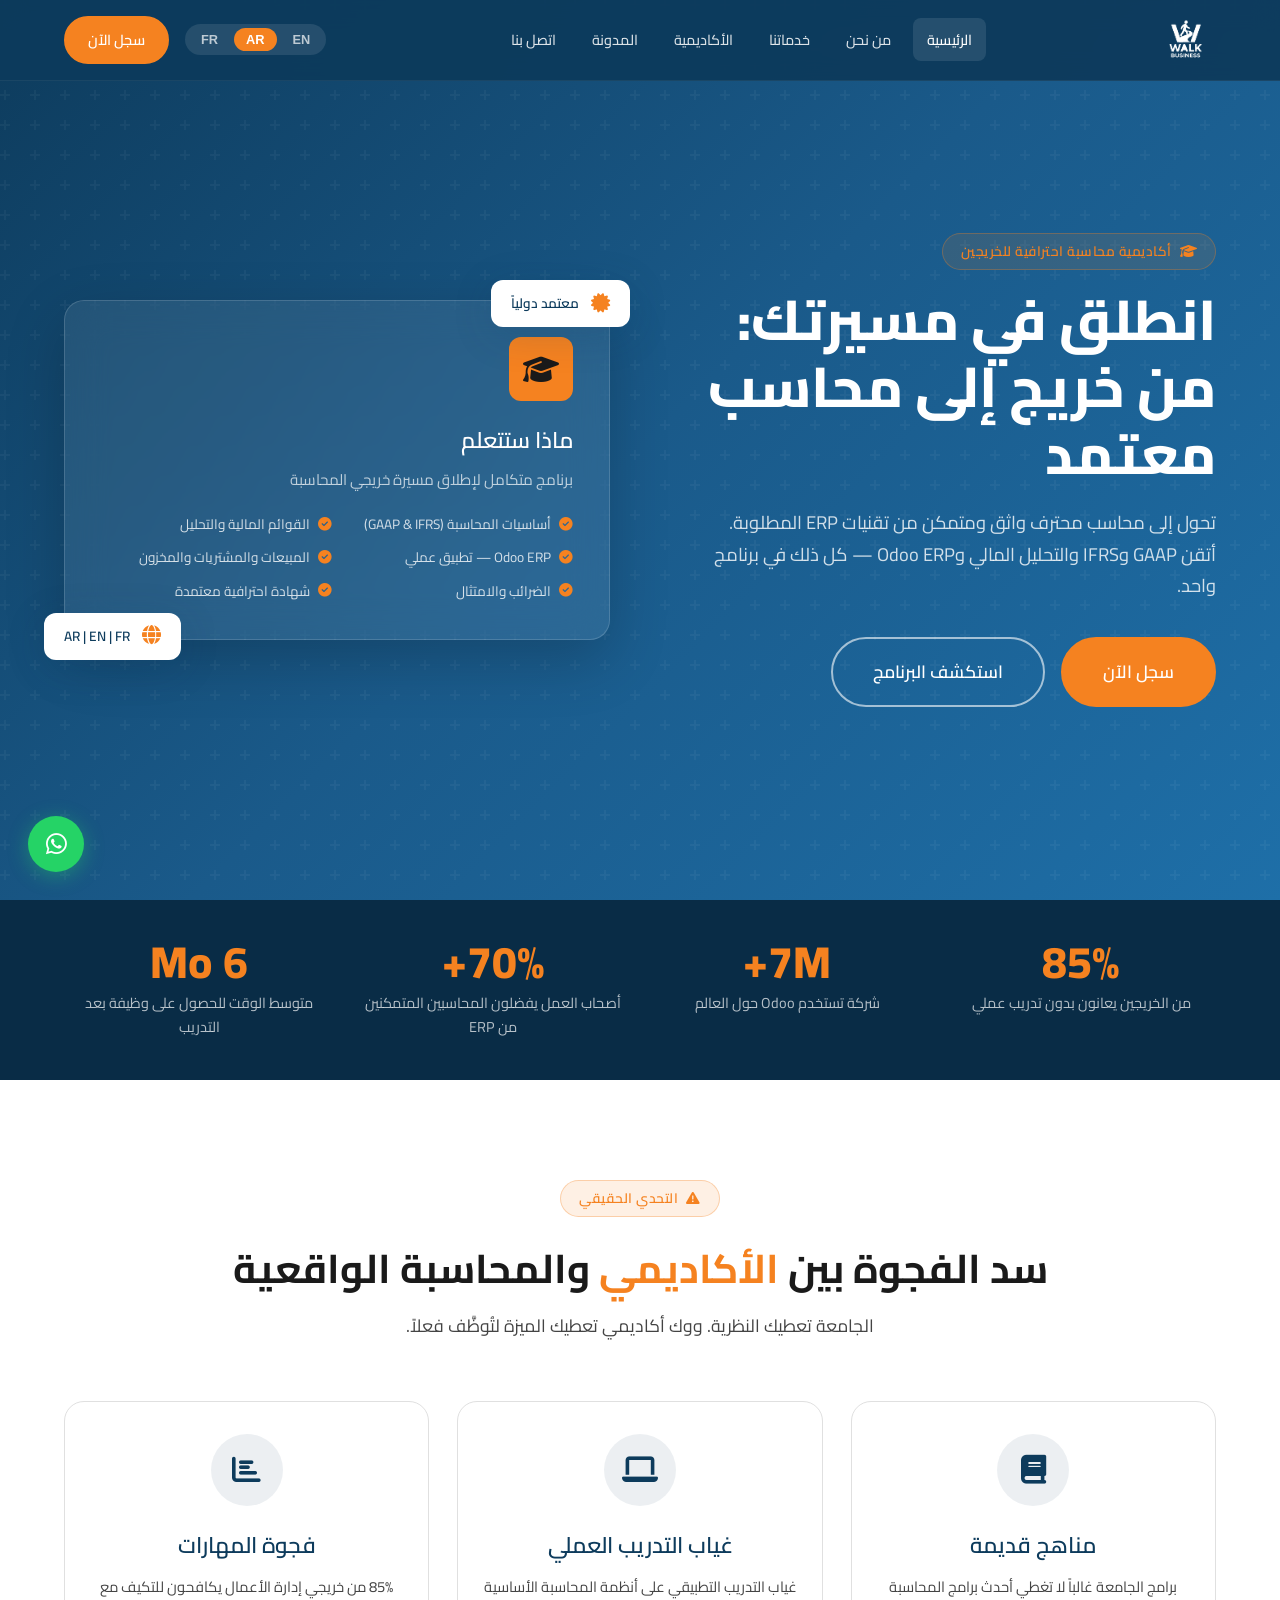
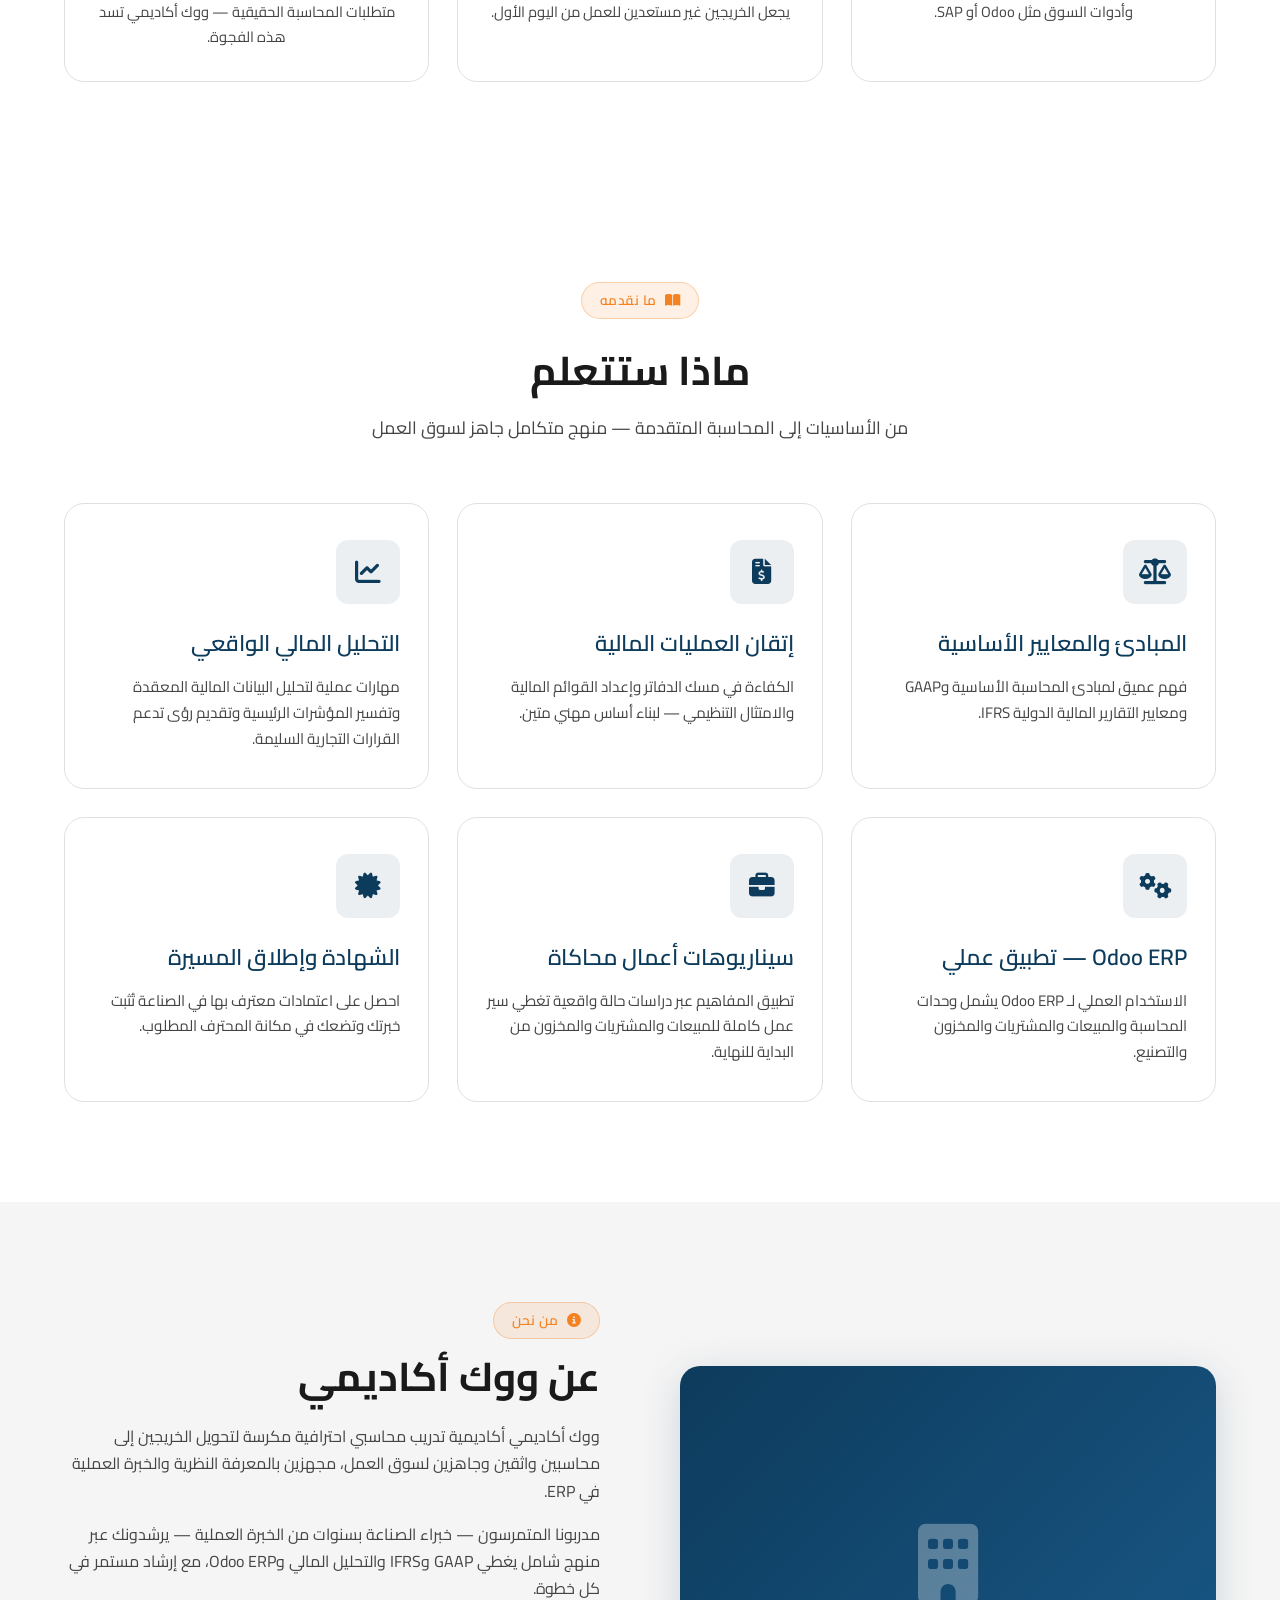
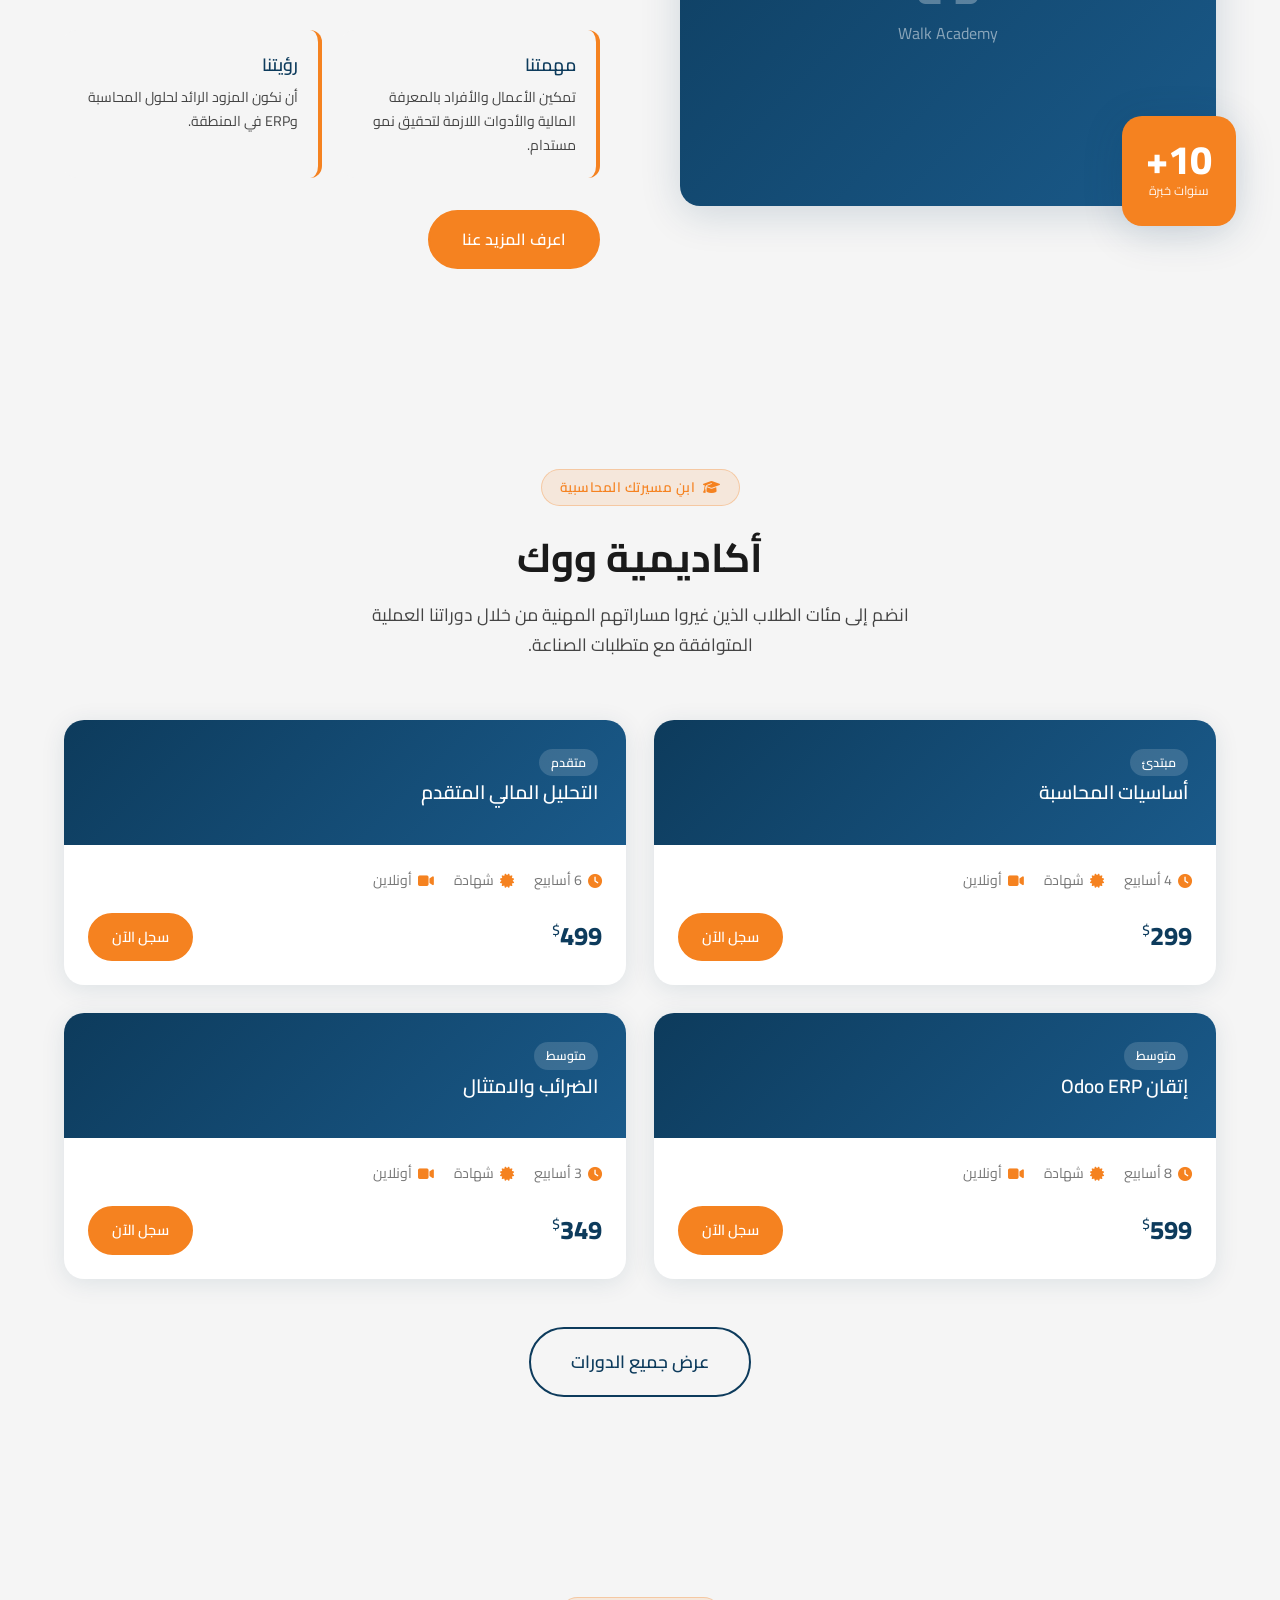
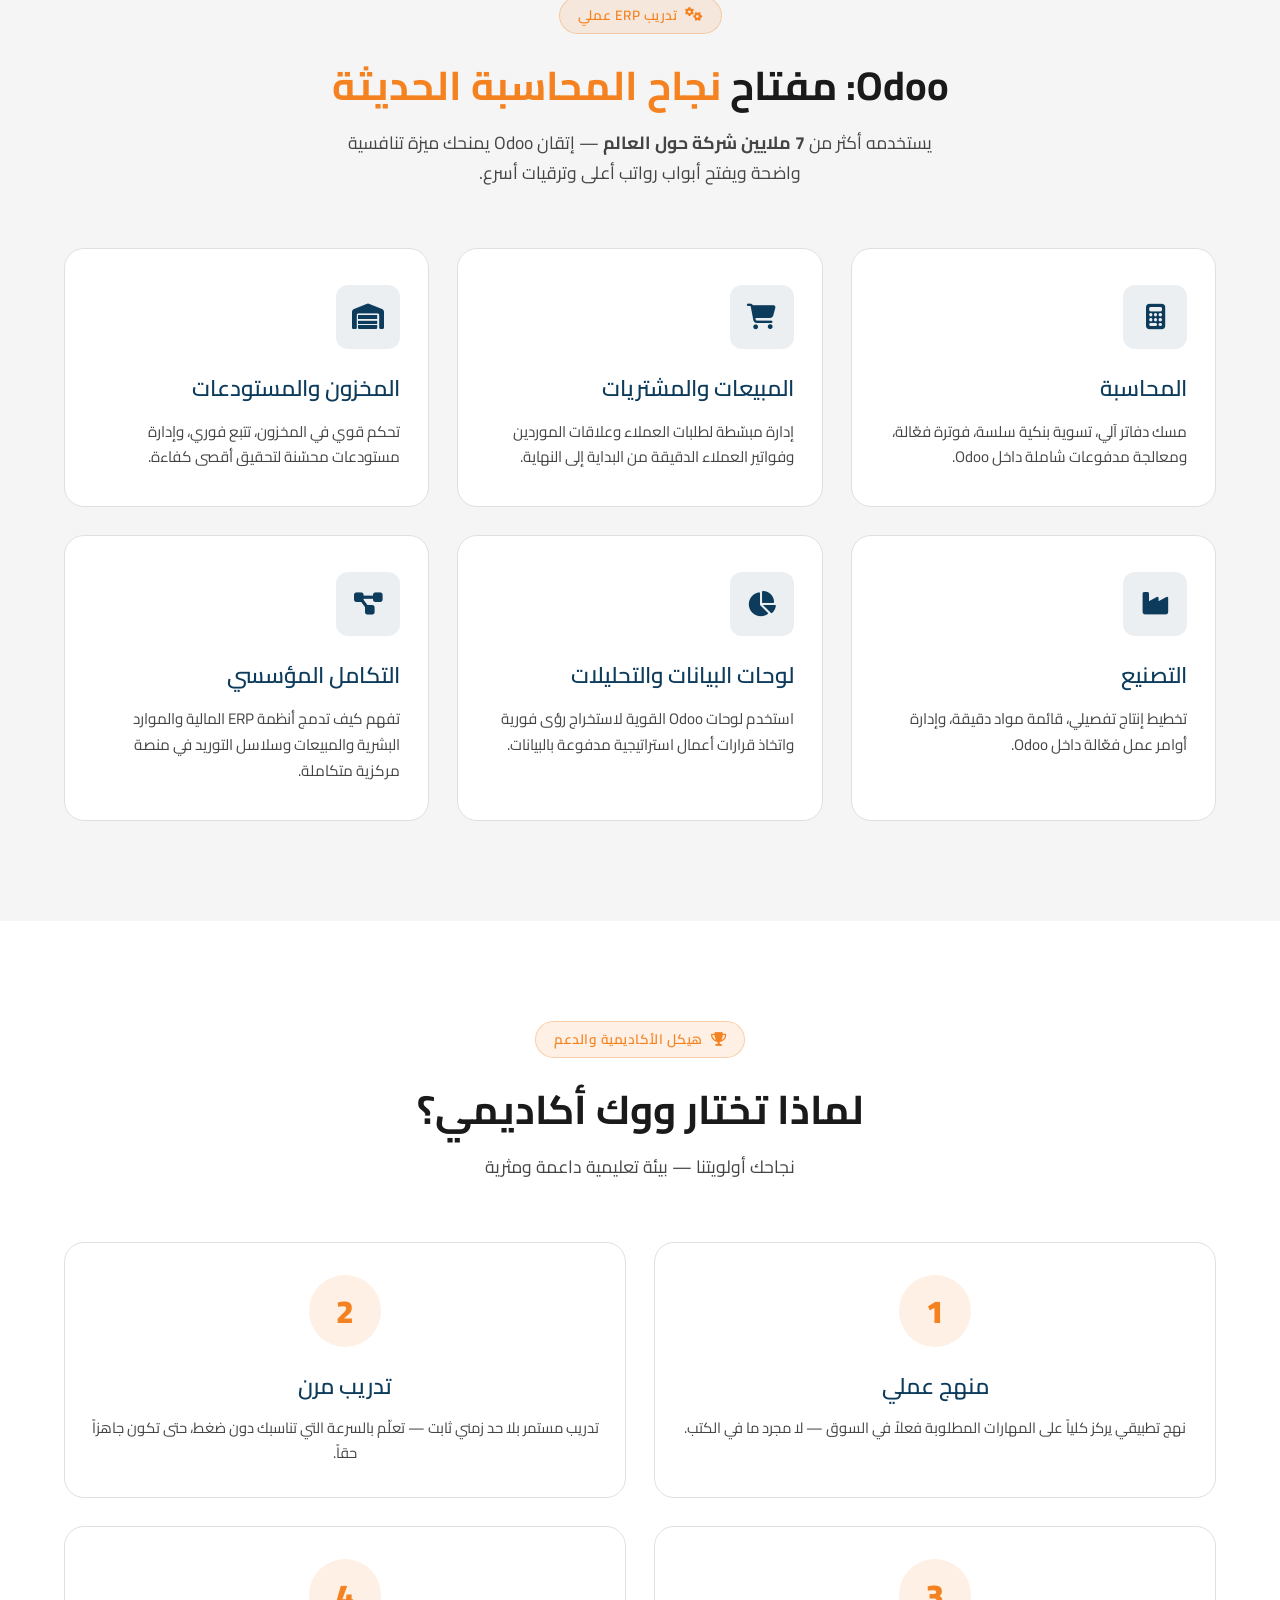
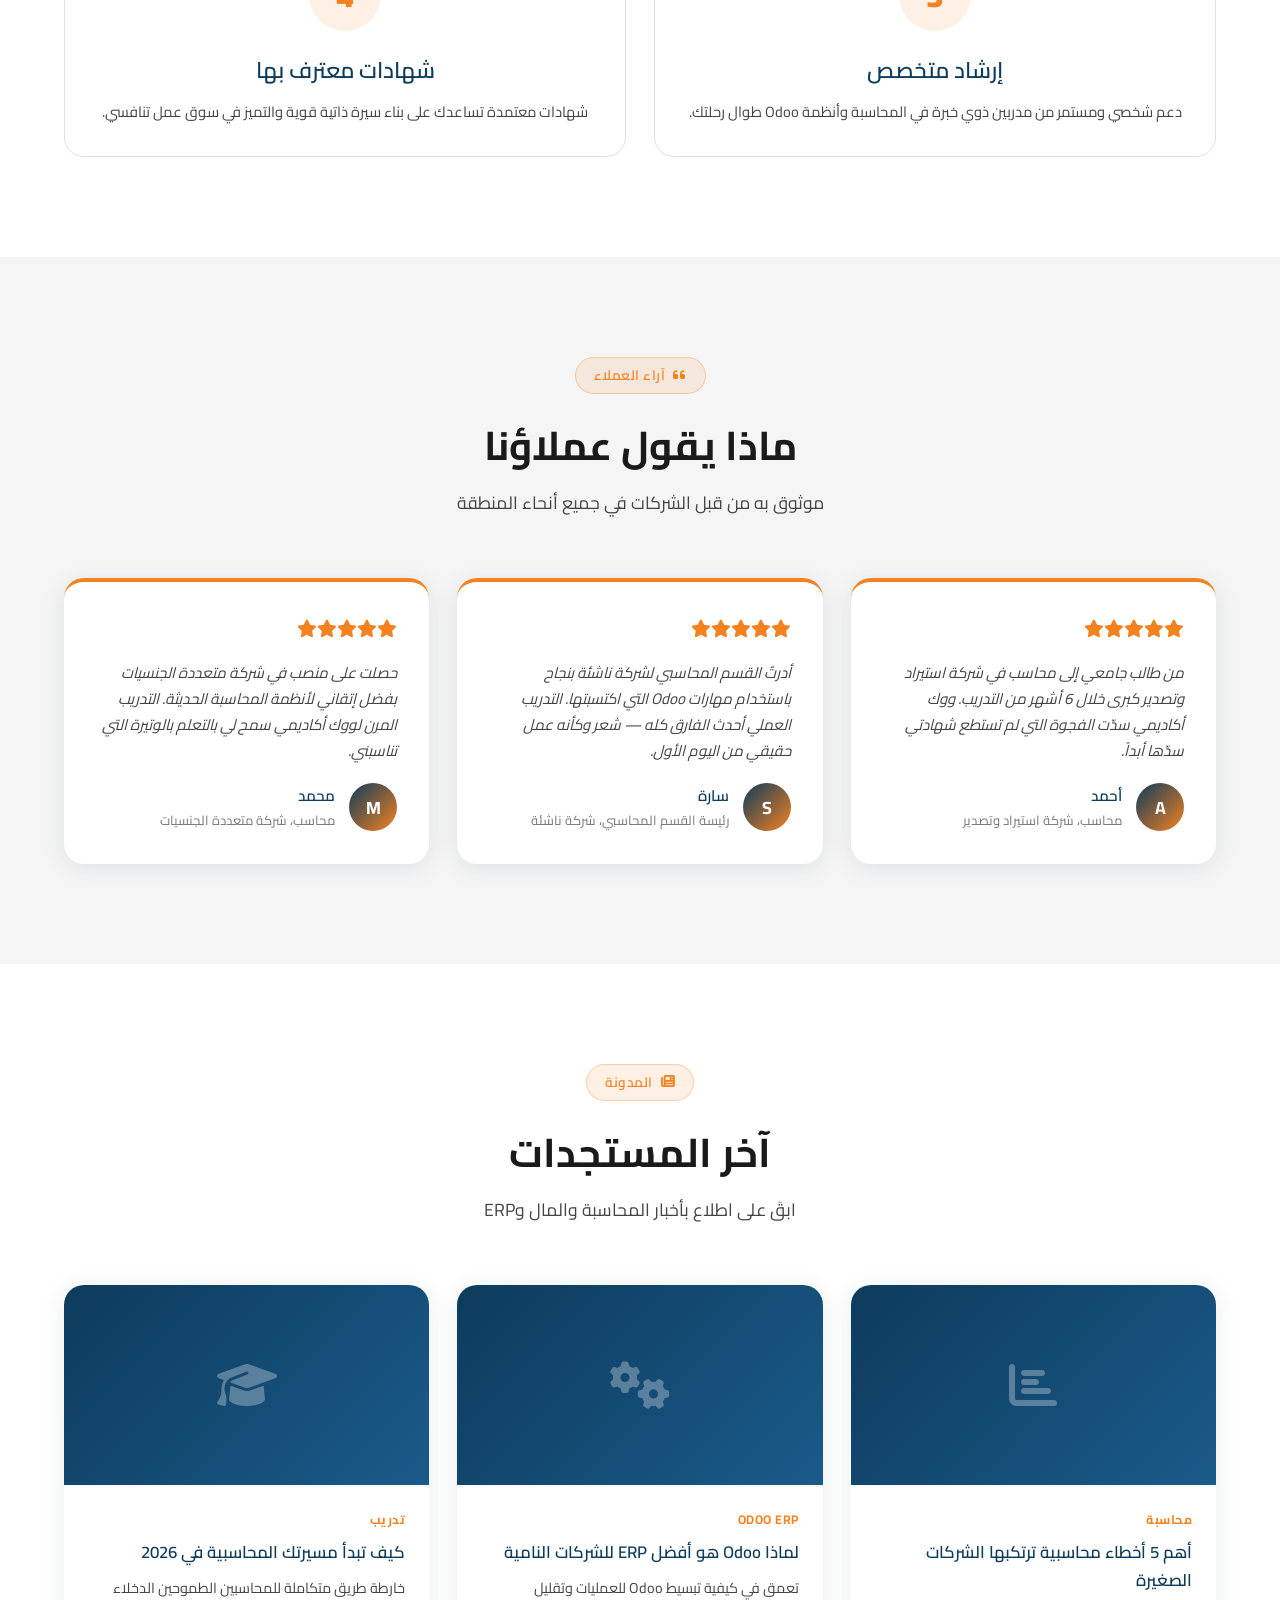
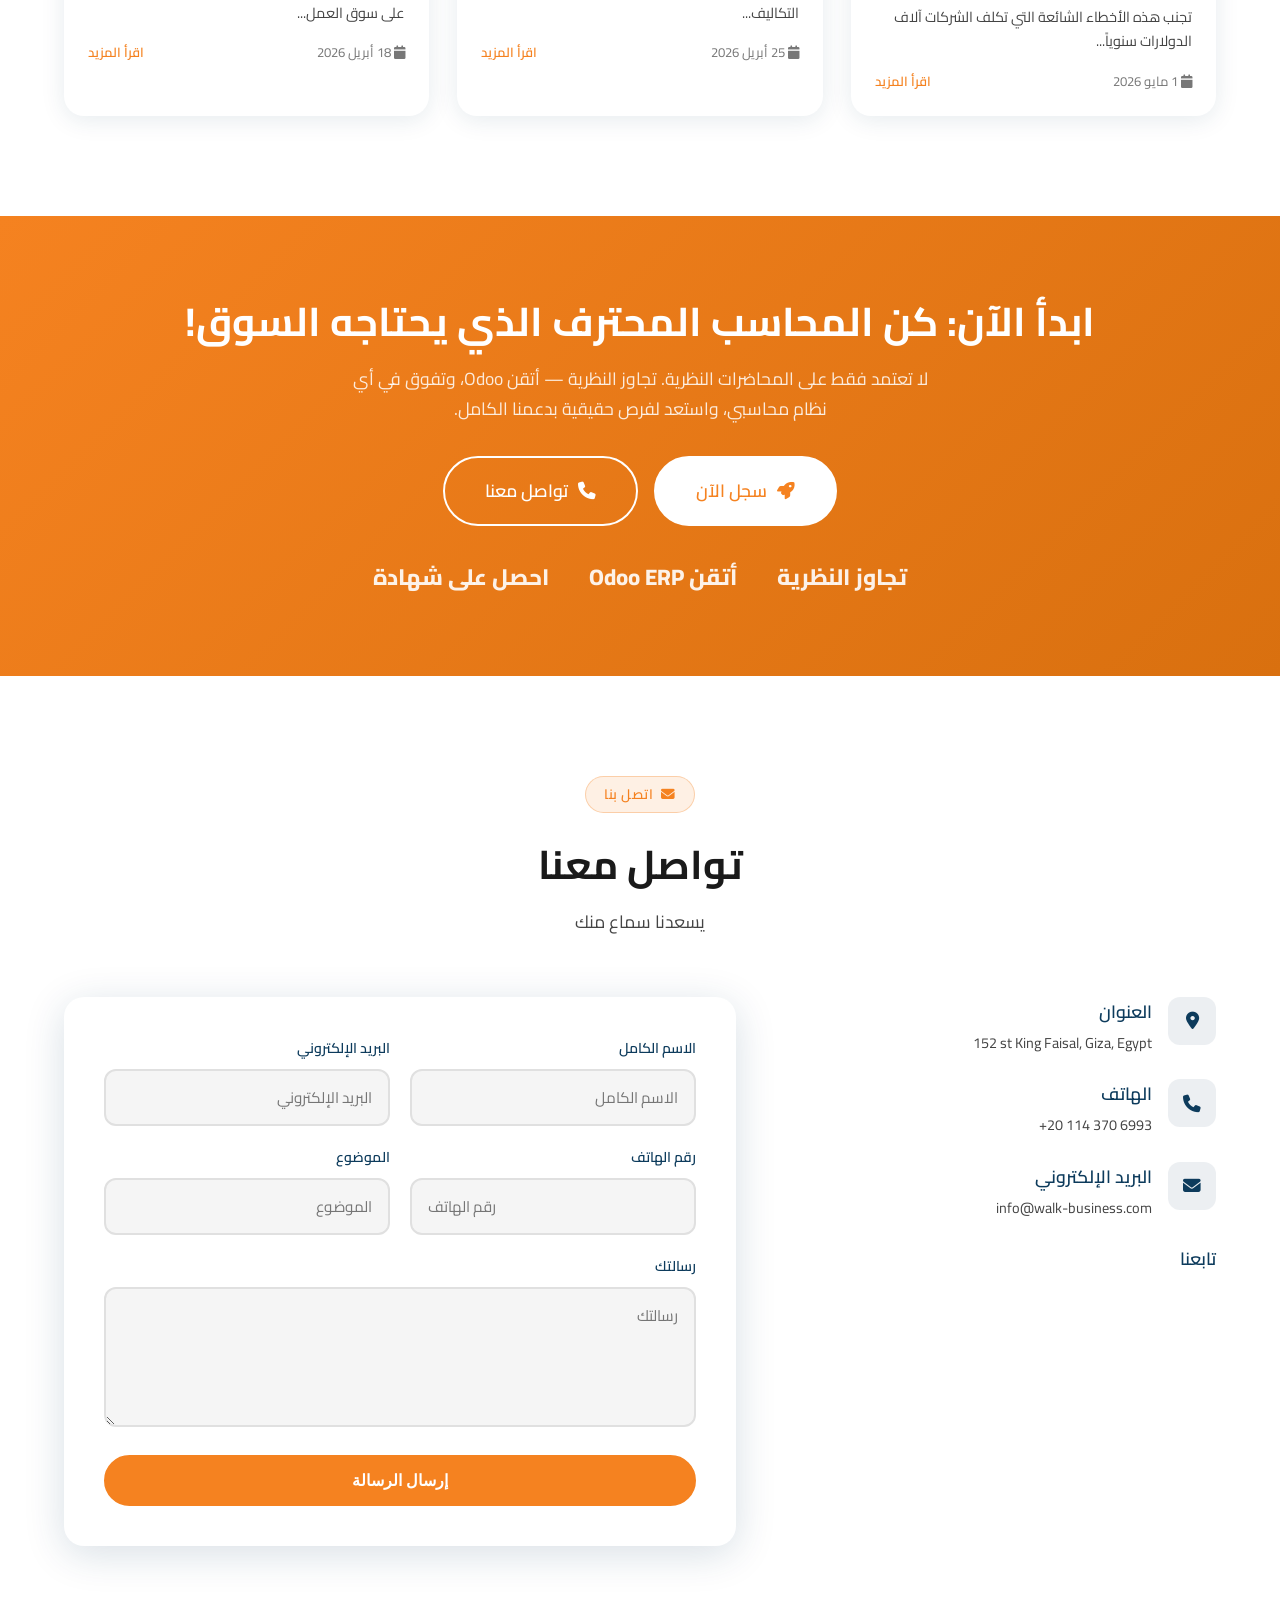
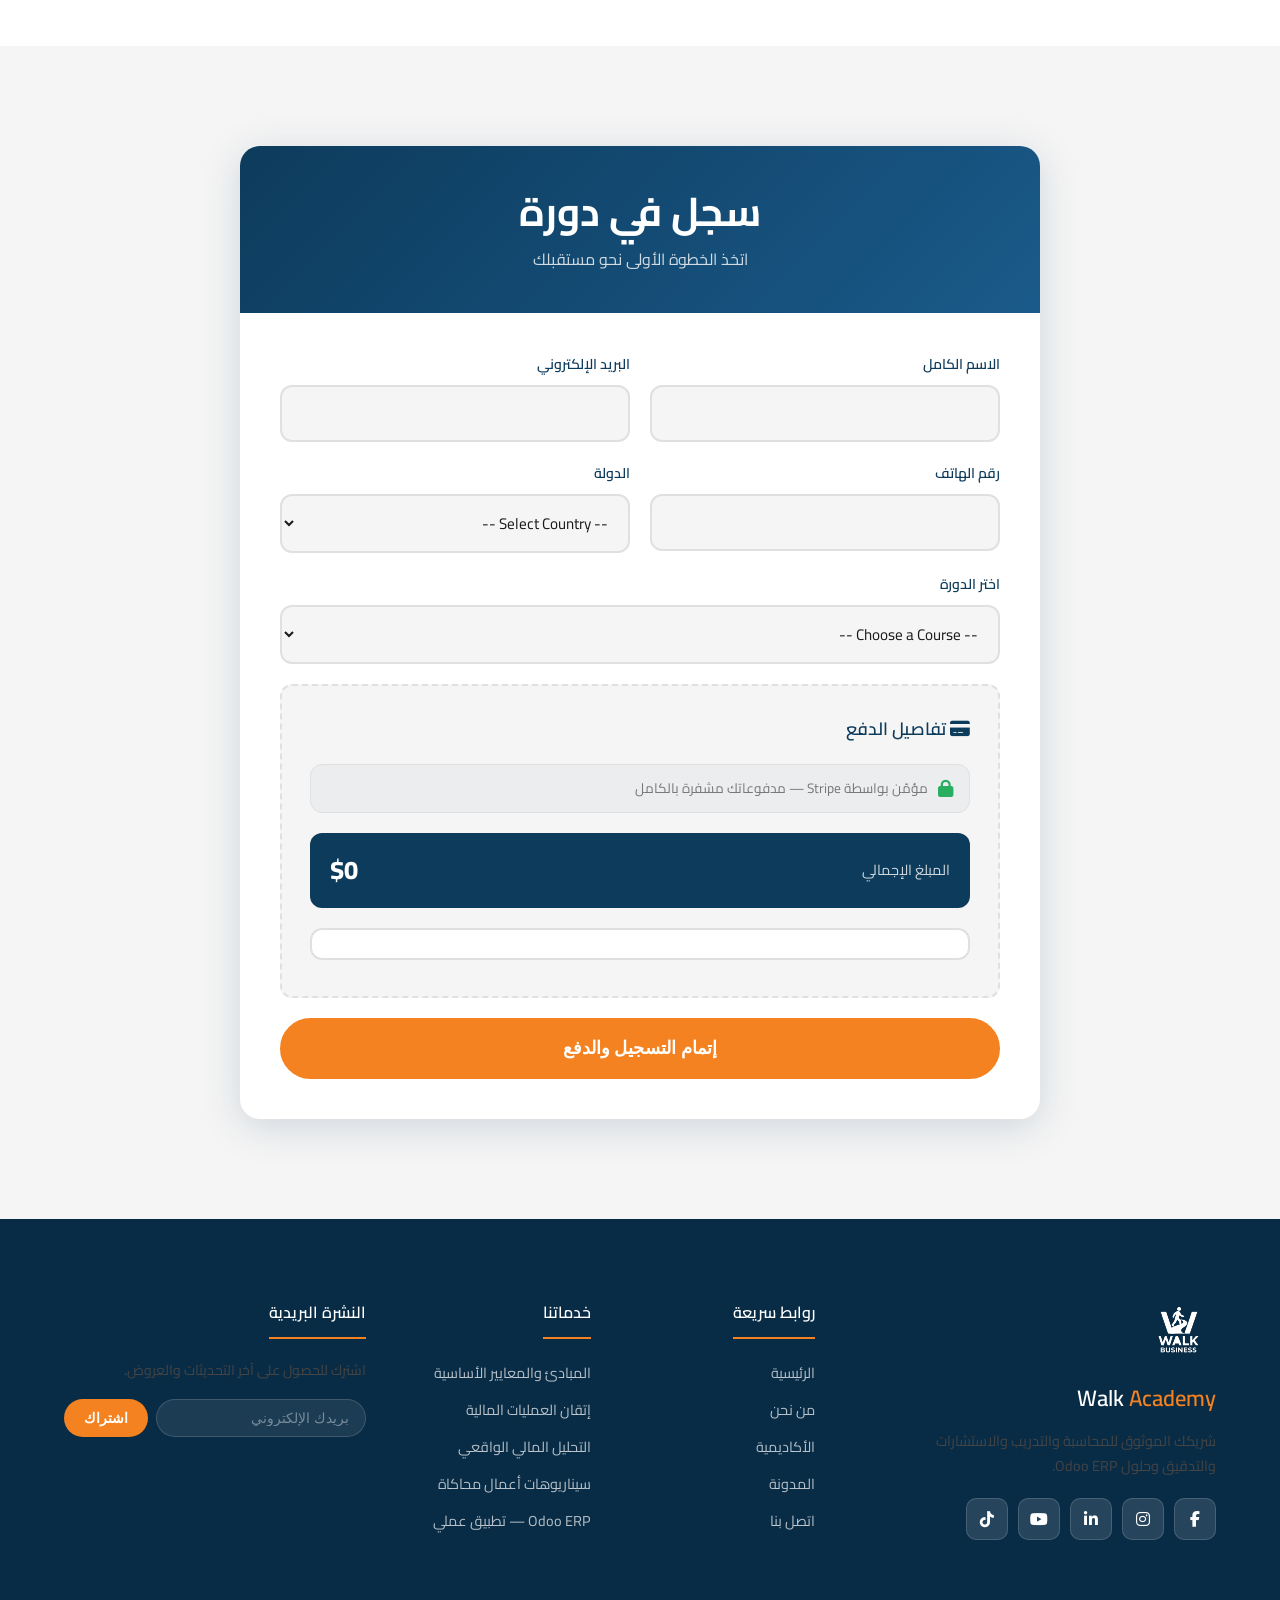
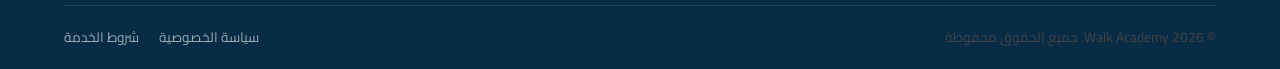
<file: index.html>
<!DOCTYPE html>
<html lang="en" dir="ltr">
<head>
  <meta charset="UTF-8"/>
  <meta name="viewport" content="width=device-width, initial-scale=1.0"/>
  <meta name="description" content="Walk Academy — Professional Accounting Academy for graduates. Services: Accounting, Training, Consulting, Audit & Odoo ERP. 85% job placement rate."/>
  <meta name="keywords" content="walk academy, accounting training egypt, odoo erp, audit consulting, محاسبة, أكاديمية محاسبة, comptabilité, formation comptable"/>
  <meta name="author" content="Walk Academy"/>
  <meta name="robots" content="index, follow"/>
  <link rel="canonical" href="https://www.walk-business.com/"/>

  <!-- Open Graph / Facebook -->
  <meta property="og:type" content="website"/>
  <meta property="og:site_name" content="Walk Academy"/>
  <meta property="og:title" content="Walk Academy — From Graduate to Certified Accountant"/>
  <meta property="og:description" content="Professional Accounting Academy. 85% job placement. Services: Accounting, Training, Consulting, Audit & Odoo ERP."/>
  <meta property="og:url" content="https://www.walk-business.com/"/>
  <meta property="og:image" content="https://www.walk-business.com/assets/images/logo.png"/>
  <meta property="og:image:width" content="1200"/>
  <meta property="og:image:height" content="630"/>
  <meta property="og:locale" content="ar_EG"/>
  <meta property="og:locale:alternate" content="en_US"/>
  <meta property="og:locale:alternate" content="fr_FR"/>

  <!-- Twitter Card -->
  <meta name="twitter:card" content="summary_large_image"/>
  <meta name="twitter:title" content="Walk Academy — From Graduate to Certified Accountant"/>
  <meta name="twitter:description" content="Professional Accounting Academy. 85% job placement. Accounting, Training, Consulting, Audit & Odoo ERP."/>
  <meta name="twitter:image" content="https://www.walk-business.com/assets/images/logo.png"/>

  <title>Walk Academy | أكاديمية ووك | Accounting, Training & ERP Solutions</title>

  <!-- Schema.org Structured Data -->
  <script type="application/ld+json">
  {
    "@context": "https://schema.org",
    "@type": "EducationalOrganization",
    "name": "Walk Academy",
    "url": "https://www.walk-business.com",
    "logo": "https://www.walk-business.com/assets/images/logo.png",
    "description": "Professional Accounting Academy offering training, consulting, audit and Odoo ERP services.",
    "sameAs": [
      "https://www.facebook.com/walkacademy",
      "https://www.instagram.com/walkacademy",
      "https://www.linkedin.com/company/walkacademy",
      "https://www.youtube.com/@walkacademy",
      "https://www.tiktok.com/@walkacademy"
    ],
    "offers": {
      "@type": "Offer",
      "category": "Professional Accounting Training"
    }
  }
  </script>

  <!-- Fonts -->
  <link rel="preconnect" href="https://fonts.googleapis.com"/>
  <link rel="preconnect" href="https://fonts.gstatic.com" crossorigin/>
  <link href="https://fonts.googleapis.com/css2?family=Inter:wght@400;500;600;700;800&family=Cairo:wght@400;600;700;800&display=swap" rel="stylesheet"/>

  <!-- Font Awesome -->
  <link rel="stylesheet" href="https://cdnjs.cloudflare.com/ajax/libs/font-awesome/6.5.0/css/all.min.css"/>

  <!-- Styles -->
  <link rel="stylesheet" href="assets/css/style.css"/>
</head>
<body>

<!-- ══ Preloader ══════════════════════════════════════════════ -->
<div class="preloader" id="preloader">
  <div class="preloader-inner">
    <img src="assets/images/logo.png" alt="Walk Business" style="height:80px;margin-bottom:20px;filter:brightness(0) invert(1);"/>
    <div class="spinner"></div>
  </div>
</div>

<!-- ══ WhatsApp Float ═════════════════════════════════════════ -->
<a href="https://wa.me/201143706993" target="_blank" class="whatsapp-float" aria-label="WhatsApp">
  <i class="fab fa-whatsapp"></i>
</a>

<!-- ══ Back to Top ════════════════════════════════════════════ -->
<a href="#" class="back-to-top" id="backToTop" aria-label="Back to top">
  <i class="fas fa-chevron-up"></i>
</a>

<!-- ══ Navbar ═════════════════════════════════════════════════ -->
<nav class="navbar" id="navbar">
  <div class="container">
    <a href="#home" class="navbar-brand" style="display:flex;align-items:center;gap:12px;">
      <img src="assets/images/logo.png" alt="Walk Business Logo" id="navLogo" style="height:52px;width:auto;filter:brightness(0) invert(1);"/>
    </a>

    <ul class="nav-links" id="navLinks">
      <li><a href="#home"         data-i18n="nav.home">Home</a></li>
      <li><a href="#about"        data-i18n="nav.about">About</a></li>
      <li><a href="#services"     data-i18n="nav.services">Services</a></li>
      <li><a href="#academy"      data-i18n="nav.academy">Academy</a></li>
      <li><a href="#blog"         data-i18n="nav.blog">Blog</a></li>
      <li><a href="#contact"      data-i18n="nav.contact">Contact</a></li>
    </ul>

    <div class="nav-right">
      <div class="lang-switcher">
        <button class="lang-btn" data-lang="en">EN</button>
        <button class="lang-btn" data-lang="ar">AR</button>
        <button class="lang-btn" data-lang="fr">FR</button>
      </div>
      <a href="#register" class="btn btn-primary btn-sm" data-i18n="nav.register">Register Now</a>
      <div class="hamburger" id="hamburger">
        <span></span><span></span><span></span>
      </div>
    </div>
  </div>
</nav>

<!-- ══ Hero ═══════════════════════════════════════════════════ -->
<section class="hero" id="home">
  <div class="container">
    <div class="hero-grid">
      <div class="hero-content fade-in">
        <span class="badge"><i class="fas fa-graduation-cap"></i> <span data-i18n="hero.badge">Professional Accounting Academy for Graduates</span></span>
        <h1 data-i18n="hero.title">Launching Your Career: <span>From Graduate to Certified Accountant</span></h1>
        <p data-i18n="hero.subtitle">Transform into a confident, tech-savvy accounting professional with in-demand ERP skills. Master GAAP, IFRS, financial analysis, and Odoo ERP — all in one program.</p>
        <div class="hero-cta">
          <a href="#register" class="btn btn-primary btn-lg" data-i18n="hero.cta_primary">
            <i class="fas fa-rocket"></i> Enroll Now
          </a>
          <a href="#academy" class="btn btn-outline btn-lg" data-i18n="hero.cta_secondary">
            <i class="fas fa-play-circle"></i> Explore the Program
          </a>
        </div>
      </div>

      <div class="hero-visual fade-in">
        <div class="hero-card">
          <div class="hero-card-icon"><i class="fas fa-graduation-cap"></i></div>
          <h3 data-i18n="hero_card.title">What You Will Learn</h3>
          <p data-i18n="hero_card.subtitle">A complete career-launching program for accounting graduates</p>
          <ul class="hero-services-list">
            <li><i class="fas fa-check-circle"></i> <span data-i18n="hero_card.li1">Core Accounting (GAAP & IFRS)</span></li>
            <li><i class="fas fa-check-circle"></i> <span data-i18n="hero_card.li2">Financial Statements & Analysis</span></li>
            <li><i class="fas fa-check-circle"></i> <span data-i18n="hero_card.li3">Odoo ERP — Hands-On</span></li>
            <li><i class="fas fa-check-circle"></i> <span data-i18n="hero_card.li4">Sales, Purchase & Inventory</span></li>
            <li><i class="fas fa-check-circle"></i> <span data-i18n="hero_card.li5">Tax & Compliance</span></li>
            <li><i class="fas fa-check-circle"></i> <span data-i18n="hero_card.li6">Industry Certification</span></li>
          </ul>
        </div>
        <div class="hero-badge-float top-right">
          <i class="fas fa-certificate"></i> <span data-i18n="hero_card.badge_cert">Industry Certified</span>
        </div>
        <div class="hero-badge-float bottom-left">
          <i class="fas fa-globe"></i> AR | EN | FR
        </div>
      </div>
    </div>
  </div>
</section>

<!-- ══ Stats Bar ══════════════════════════════════════════════ -->
<div class="stats-bar">
  <div class="container">
    <div class="stats-grid">
      <div class="stat-item fade-in">
        <div class="stat-number" data-target="85" data-suffix="%">0</div>
        <div class="stat-label" data-i18n="stats.s1">Graduates Struggle Without Practical Training</div>
      </div>
      <div class="stat-item fade-in">
        <div class="stat-number" data-target="7" data-suffix="M+">0</div>
        <div class="stat-label" data-i18n="stats.s2">Companies Use Odoo Worldwide</div>
      </div>
      <div class="stat-item fade-in">
        <div class="stat-number" data-target="70" data-suffix="%+">0</div>
        <div class="stat-label" data-i18n="stats.s3">Employers Prefer ERP-Skilled Accountants</div>
      </div>
      <div class="stat-item fade-in">
        <div class="stat-number" data-target="6" data-suffix=" Mo">0</div>
        <div class="stat-label" data-i18n="stats.s4">Average Time to Land a Job After Training</div>
      </div>
    </div>
  </div>
</div>

<!-- ══ Problem Section ════════════════════════════════════════ -->
<section class="section" id="problem" style="background:#fff;">
  <div class="container">
    <div class="section-header text-center fade-in">
      <span class="badge"><i class="fas fa-exclamation-triangle"></i> <span data-i18n="problem.badge">The Real Challenge</span></span>
      <h2><span data-i18n="problem.title_1">Bridging the Gap Between</span> <span class="text-accent" data-i18n="problem.title_accent">Academic</span> <span data-i18n="problem.title_2">& Real-World Accounting</span></h2>
      <p data-i18n="problem.subtitle">University gives you the theory. Walk Academy gives you the edge to actually get hired.</p>
    </div>
    <div class="why-grid">
      <div class="why-card fade-in">
        <div class="why-icon"><i class="fas fa-book"></i></div>
        <h3 data-i18n="problem.p1_title">Outdated Curricula</h3>
        <p data-i18n="problem.p1_desc">University programs often don't cover the latest accounting software or market tools like Odoo or SAP.</p>
      </div>
      <div class="why-card fade-in">
        <div class="why-icon"><i class="fas fa-laptop"></i></div>
        <h3 data-i18n="problem.p2_title">No Practical Training</h3>
        <p data-i18n="problem.p2_desc">Absence of hands-on training with essential accounting systems leaves graduates unprepared for day-one work.</p>
      </div>
      <div class="why-card fade-in">
        <div class="why-icon"><i class="fas fa-chart-bar"></i></div>
        <h3 data-i18n="problem.p3_title">Skills Gap</h3>
        <p data-i18n="problem.p3_desc">85% of business graduates struggle to adapt to actual corporate accounting demands — Walk Academy closes that gap.</p>
      </div>
    </div>
  </div>
</section>

<!-- ══ Services ═══════════════════════════════════════════════ -->
<section class="section" id="services">
  <div class="container">
    <div class="section-header text-center fade-in">
      <span class="badge"><i class="fas fa-book-open"></i> <span data-i18n="services.badge">What We Offer</span></span>
      <h2 data-i18n="services.title">What You Will Learn</h2>
      <p data-i18n="services.subtitle">From fundamentals to advanced accounting — a complete career-ready curriculum</p>
    </div>
    <div class="services-grid">
      <div class="service-card fade-in">
        <div class="service-icon"><i class="fas fa-balance-scale"></i></div>
        <h3 data-i18n="services.accounting.title">Core Principles & Standards</h3>
        <p data-i18n="services.accounting.desc">Deep understanding of fundamental accounting principles, GAAP, and international financial reporting standards (IFRS).</p>
      </div>
      <div class="service-card fade-in">
        <div class="service-icon"><i class="fas fa-file-invoice-dollar"></i></div>
        <h3 data-i18n="services.academy.title">Financial Operations Mastery</h3>
        <p data-i18n="services.academy.desc">Proficiency in bookkeeping, financial statement preparation, and regulatory compliance — building a solid career foundation.</p>
      </div>
      <div class="service-card fade-in">
        <div class="service-icon"><i class="fas fa-chart-line"></i></div>
        <h3 data-i18n="services.consulting.title">Real-World Financial Analysis</h3>
        <p data-i18n="services.consulting.desc">Practical skills to analyze complex financial data, interpret key metrics, and present insights that drive sound business decisions.</p>
      </div>
      <div class="service-card fade-in">
        <div class="service-icon"><i class="fas fa-cogs"></i></div>
        <h3 data-i18n="services.odoo.title">Odoo ERP — Hands-On</h3>
        <p data-i18n="services.odoo.desc">Practical use of Odoo ERP covering Accounting, Sales & Purchases, Inventory & Warehousing, and Manufacturing modules.</p>
      </div>
      <div class="service-card fade-in">
        <div class="service-icon"><i class="fas fa-briefcase"></i></div>
        <h3 data-i18n="services.audit.title">Simulated Business Scenarios</h3>
        <p data-i18n="services.audit.desc">Apply concepts through realistic case studies covering full sales, purchase, and inventory workflows from start to finish.</p>
      </div>
      <div class="service-card fade-in">
        <div class="service-icon"><i class="fas fa-certificate"></i></div>
        <h3 data-i18n="services.tax.title">Certification & Career Launch</h3>
        <p data-i18n="services.tax.desc">Earn industry-recognized credentials that validate your expertise and position you as a highly sought-after professional.</p>
      </div>
    </div>
  </div>
</section>

<!-- ══ About ═══════════════════════════════════════════════════ -->
<section class="section bg-light" id="about">
  <div class="container">
    <div class="about-grid">
      <div class="about-image fade-in">
        <div class="about-image-main">
          <div class="about-image-placeholder">
            <i class="fas fa-building"></i>
            <p style="color:rgba(255,255,255,0.5);">Walk Academy</p>
          </div>
        </div>
        <div class="about-exp-badge">
          <div class="num">10+</div>
          <div class="lbl" data-i18n="about.exp_label">Years Experience</div>
        </div>
      </div>
      <div class="about-content fade-in">
        <span class="badge"><i class="fas fa-info-circle"></i> <span data-i18n="about.subtitle">Who We Are</span></span>
        <h2 data-i18n="about.title">About Walk Academy</h2>
        <p data-i18n="about.desc1">Walk Academy is a professional accounting training academy dedicated to transforming graduates into confident, job-ready accountants equipped with both theoretical knowledge and hands-on ERP expertise.</p>
        <p data-i18n="about.desc2">Our experienced instructors — industry veterans with years of practical experience — guide you through a comprehensive curriculum covering GAAP, IFRS, financial analysis, and Odoo ERP, offering continuous mentorship every step of the way.</p>
        <div class="about-values">
          <div class="value-item">
            <h4 data-i18n="about.mission">Our Mission</h4>
            <p data-i18n="about.mission_desc">To empower businesses and individuals with the financial knowledge and tools for sustainable growth.</p>
          </div>
          <div class="value-item">
            <h4 data-i18n="about.vision">Our Vision</h4>
            <p data-i18n="about.vision_desc">To be the leading accounting and ERP solutions provider across the region.</p>
          </div>
        </div>
        <a href="#contact" class="btn btn-primary" data-i18n="about.learn_more">Learn More About Us</a>
      </div>
    </div>
  </div>
</section>

<!-- ══ Academy ════════════════════════════════════════════════ -->
<section class="section academy" id="academy">
  <div class="container">
    <div class="section-header text-center fade-in">
      <span class="badge"><i class="fas fa-graduation-cap"></i> <span data-i18n="academy.subtitle">Build Your Career</span></span>
      <h2 data-i18n="academy.title">Walk Academy</h2>
      <p data-i18n="academy.desc">Join hundreds of students who have transformed their careers through our practical, industry-aligned courses.</p>
    </div>
    <div class="courses-grid">
      <div class="course-card fade-in">
        <div class="course-header">
          <span class="course-level" data-i18n="academy.courses.c1.level">Beginner</span>
          <h3 data-i18n="academy.courses.c1.title">Accounting Fundamentals</h3>
        </div>
        <div class="course-body">
          <div class="course-meta">
            <span><i class="fas fa-clock"></i> <span data-i18n="academy.courses.c1.duration">4 Weeks</span></span>
            <span><i class="fas fa-certificate"></i> <span data-i18n="common.certificate">Certificate</span></span>
            <span><i class="fas fa-video"></i> <span data-i18n="common.online">Online</span></span>
          </div>
          <div class="course-price">
            <div class="price"><sup>$</sup><span data-i18n="academy.courses.c1.price">299</span></div>
            <a href="#register" class="btn btn-primary btn-sm" data-i18n="academy.register_cta">Enroll Now</a>
          </div>
        </div>
      </div>
      <div class="course-card fade-in">
        <div class="course-header">
          <span class="course-level" data-i18n="academy.courses.c2.level">Advanced</span>
          <h3 data-i18n="academy.courses.c2.title">Advanced Financial Analysis</h3>
        </div>
        <div class="course-body">
          <div class="course-meta">
            <span><i class="fas fa-clock"></i> <span data-i18n="academy.courses.c2.duration">6 Weeks</span></span>
            <span><i class="fas fa-certificate"></i> <span data-i18n="common.certificate">Certificate</span></span>
            <span><i class="fas fa-video"></i> <span data-i18n="common.online">Online</span></span>
          </div>
          <div class="course-price">
            <div class="price"><sup>$</sup><span data-i18n="academy.courses.c2.price">499</span></div>
            <a href="#register" class="btn btn-primary btn-sm" data-i18n="academy.register_cta">Enroll Now</a>
          </div>
        </div>
      </div>
      <div class="course-card fade-in">
        <div class="course-header">
          <span class="course-level" data-i18n="academy.courses.c3.level">Intermediate</span>
          <h3 data-i18n="academy.courses.c3.title">Odoo ERP Mastery</h3>
        </div>
        <div class="course-body">
          <div class="course-meta">
            <span><i class="fas fa-clock"></i> <span data-i18n="academy.courses.c3.duration">8 Weeks</span></span>
            <span><i class="fas fa-certificate"></i> <span data-i18n="common.certificate">Certificate</span></span>
            <span><i class="fas fa-video"></i> <span data-i18n="common.online">Online</span></span>
          </div>
          <div class="course-price">
            <div class="price"><sup>$</sup><span data-i18n="academy.courses.c3.price">599</span></div>
            <a href="#register" class="btn btn-primary btn-sm" data-i18n="academy.register_cta">Enroll Now</a>
          </div>
        </div>
      </div>
      <div class="course-card fade-in">
        <div class="course-header">
          <span class="course-level" data-i18n="academy.courses.c4.level">Intermediate</span>
          <h3 data-i18n="academy.courses.c4.title">Tax & Compliance</h3>
        </div>
        <div class="course-body">
          <div class="course-meta">
            <span><i class="fas fa-clock"></i> <span data-i18n="academy.courses.c4.duration">3 Weeks</span></span>
            <span><i class="fas fa-certificate"></i> <span data-i18n="common.certificate">Certificate</span></span>
            <span><i class="fas fa-video"></i> <span data-i18n="common.online">Online</span></span>
          </div>
          <div class="course-price">
            <div class="price"><sup>$</sup><span data-i18n="academy.courses.c4.price">349</span></div>
            <a href="#register" class="btn btn-primary btn-sm" data-i18n="academy.register_cta">Enroll Now</a>
          </div>
        </div>
      </div>
    </div>
    <div class="academy-cta fade-in">
      <a href="#register" class="btn btn-outline-dark btn-lg" data-i18n="academy.cta">View All Courses</a>
    </div>
  </div>
</section>

<!-- ══ Odoo Modules ════════════════════════════════════════════ -->
<section class="section bg-light" id="odoo">
  <div class="container">
    <div class="section-header text-center fade-in">
      <span class="badge"><i class="fas fa-cogs"></i> <span data-i18n="odoo.badge">Hands-On ERP Training</span></span>
      <h2><span data-i18n="odoo.title_1">Odoo: The Key to</span> <span class="text-accent" data-i18n="odoo.title_accent">Modern Accounting Success</span></h2>
      <p data-i18n="odoo.subtitle">Used by over <strong>7 million companies worldwide</strong> — mastering Odoo gives you a clear competitive advantage and opens doors to higher salaries and faster promotions.</p>
    </div>
    <div class="services-grid">
      <div class="service-card fade-in">
        <div class="service-icon"><i class="fas fa-calculator"></i></div>
        <h3 data-i18n="odoo.m1_title">Accounting</h3>
        <p data-i18n="odoo.m1_desc">Automated bookkeeping, seamless bank reconciliations, efficient invoicing, and comprehensive payment processing inside Odoo.</p>
      </div>
      <div class="service-card fade-in">
        <div class="service-icon"><i class="fas fa-shopping-cart"></i></div>
        <h3 data-i18n="odoo.m2_title">Sales & Purchases</h3>
        <p data-i18n="odoo.m2_desc">Streamlined management of customer orders, supplier relationships, and precise customer invoicing from end to end.</p>
      </div>
      <div class="service-card fade-in">
        <div class="service-icon"><i class="fas fa-warehouse"></i></div>
        <h3 data-i18n="odoo.m3_title">Inventory & Warehousing</h3>
        <p data-i18n="odoo.m3_desc">Robust stock control, real-time inventory tracking, and optimized warehouse management for maximum efficiency.</p>
      </div>
      <div class="service-card fade-in">
        <div class="service-icon"><i class="fas fa-industry"></i></div>
        <h3 data-i18n="odoo.m4_title">Manufacturing</h3>
        <p data-i18n="odoo.m4_desc">Detailed production planning, accurate bill of materials, and efficient work order management inside Odoo.</p>
      </div>
      <div class="service-card fade-in">
        <div class="service-icon"><i class="fas fa-chart-pie"></i></div>
        <h3 data-i18n="odoo.m5_title">Dashboards & Analytics</h3>
        <p data-i18n="odoo.m5_desc">Utilize Odoo's powerful dashboards to extract real-time insights and inform strategic data-driven business decisions.</p>
      </div>
      <div class="service-card fade-in">
        <div class="service-icon"><i class="fas fa-project-diagram"></i></div>
        <h3 data-i18n="odoo.m6_title">Business Integration</h3>
        <p data-i18n="odoo.m6_desc">Understand how ERP systems integrate finance, HR, sales, and supply chain into one cohesive, centralized platform.</p>
      </div>
    </div>
  </div>
</section>

<!-- ══ Why Us ══════════════════════════════════════════════════ -->
<section class="section" id="why">
  <div class="container">
    <div class="section-header text-center fade-in">
      <span class="badge"><i class="fas fa-trophy"></i> <span data-i18n="why.badge">Academy Structure & Support</span></span>
      <h2 data-i18n="why.title">Why Choose Walk Academy?</h2>
      <p data-i18n="why.subtitle">Your success is our priority — a supportive, enriching learning environment</p>
    </div>
    <div class="why-grid" style="grid-template-columns:repeat(2,1fr);">
      <div class="why-card fade-in">
        <div class="why-icon" style="background:rgba(245,130,32,0.12);color:var(--accent);font-size:2rem;"><span style="font-weight:900;">1</span></div>
        <h3 data-i18n="why.p1_title">Practical Curriculum</h3>
        <p data-i18n="why.p1_desc">A hands-on approach entirely focused on the skills actually demanded by the market — not just what's in a textbook.</p>
      </div>
      <div class="why-card fade-in">
        <div class="why-icon" style="background:rgba(245,130,32,0.12);color:var(--accent);font-size:2rem;"><span style="font-weight:900;">2</span></div>
        <h3 data-i18n="why.p2_title">Flexible Training</h3>
        <p data-i18n="why.p2_desc">Continuous training with no fixed time limit — learn at your own pace with no pressure, until you are truly ready.</p>
      </div>
      <div class="why-card fade-in">
        <div class="why-icon" style="background:rgba(245,130,32,0.12);color:var(--accent);font-size:2rem;"><span style="font-weight:900;">3</span></div>
        <h3 data-i18n="why.p3_title">Expert Mentorship</h3>
        <p data-i18n="why.p3_desc">Personalized, ongoing support from experienced trainers in both accounting and Odoo systems throughout your journey.</p>
      </div>
      <div class="why-card fade-in">
        <div class="why-icon" style="background:rgba(245,130,32,0.12);color:var(--accent);font-size:2rem;"><span style="font-weight:900;">4</span></div>
        <h3 data-i18n="why.p4_title">Recognized Certificates</h3>
        <p data-i18n="why.p4_desc">Accredited certifications that help you build a strong professional resume and stand out in a competitive job market.</p>
      </div>
    </div>
  </div>
</section>

<!-- ══ Testimonials ════════════════════════════════════════════ -->
<section class="section testimonials" id="testimonials">
  <div class="container">
    <div class="section-header text-center fade-in">
      <span class="badge"><i class="fas fa-quote-left"></i> <span data-i18n="testimonials.badge">Testimonials</span></span>
      <h2 data-i18n="testimonials.title">What Our Clients Say</h2>
      <p data-i18n="testimonials.subtitle">Trusted by businesses across the region</p>
    </div>
    <div class="testimonials-grid">
      <div class="testimonial-card fade-in">
        <div class="testimonial-stars"><i class="fas fa-star"></i><i class="fas fa-star"></i><i class="fas fa-star"></i><i class="fas fa-star"></i><i class="fas fa-star"></i></div>
        <p class="testimonial-text" data-i18n="testimonials.t1_text">From university student to accountant at a major import-export company within 6 months of training. Walk Academy bridged the gap that my degree never could.</p>
        <div class="testimonial-author">
          <div class="author-avatar">A</div>
          <div><div class="author-name" data-i18n="testimonials.t1_name">Ahmed</div><div class="author-title" data-i18n="testimonials.t1_role">Accountant, Import-Export Company</div></div>
        </div>
      </div>
      <div class="testimonial-card fade-in">
        <div class="testimonial-stars"><i class="fas fa-star"></i><i class="fas fa-star"></i><i class="fas fa-star"></i><i class="fas fa-star"></i><i class="fas fa-star"></i></div>
        <p class="testimonial-text" data-i18n="testimonials.t2_text">Successfully managed the accounting department of a startup using my acquired Odoo skills. The hands-on training made all the difference — it felt like real work from day one.</p>
        <div class="testimonial-author">
          <div class="author-avatar">S</div>
          <div><div class="author-name" data-i18n="testimonials.t2_name">Sarah</div><div class="author-title" data-i18n="testimonials.t2_role">Accounting Department Head, Startup</div></div>
        </div>
      </div>
      <div class="testimonial-card fade-in">
        <div class="testimonial-stars"><i class="fas fa-star"></i><i class="fas fa-star"></i><i class="fas fa-star"></i><i class="fas fa-star"></i><i class="fas fa-star"></i></div>
        <p class="testimonial-text" data-i18n="testimonials.t3_text">Secured a position in a multinational corporation thanks to my proficiency in modern accounting systems. Walk Academy's flexible training allowed me to learn at my own pace.</p>
        <div class="testimonial-author">
          <div class="author-avatar">M</div>
          <div><div class="author-name" data-i18n="testimonials.t3_name">Mohamed</div><div class="author-title" data-i18n="testimonials.t3_role">Accountant, Multinational Corporation</div></div>
        </div>
      </div>
    </div>
  </div>
</section>

<!-- ══ Blog ════════════════════════════════════════════════════ -->
<section class="section" id="blog">
  <div class="container">
    <div class="section-header text-center fade-in">
      <span class="badge"><i class="fas fa-newspaper"></i> <span data-i18n="blog.badge">Blog</span></span>
      <h2 data-i18n="blog.title">Latest Insights</h2>
      <p data-i18n="blog.subtitle">Stay updated with accounting, finance, and ERP news</p>
    </div>
    <div class="blog-grid">
      <div class="blog-card fade-in">
        <div class="blog-img"><i class="fas fa-chart-bar"></i></div>
        <div class="blog-body">
          <div class="blog-cat" data-i18n="blog.b1_cat">Accounting</div>
          <h3 data-i18n="blog.b1_title">Top 5 Accounting Mistakes Small Businesses Make</h3>
          <p data-i18n="blog.b1_desc">Avoid these common pitfalls that cost businesses thousands every year...</p>
          <div class="blog-footer">
            <span><i class="fas fa-calendar"></i> <span data-i18n="blog.b1_date">May 1, 2026</span></span>
            <a href="#" data-i18n="blog.read_more">Read More <i class="fas fa-arrow-right"></i></a>
          </div>
        </div>
      </div>
      <div class="blog-card fade-in">
        <div class="blog-img"><i class="fas fa-cogs"></i></div>
        <div class="blog-body">
          <div class="blog-cat" data-i18n="blog.b2_cat">Odoo ERP</div>
          <h3 data-i18n="blog.b2_title">Why Odoo is the Best ERP for Growing Businesses</h3>
          <p data-i18n="blog.b2_desc">A deep dive into how Odoo streamlines operations and reduces costs...</p>
          <div class="blog-footer">
            <span><i class="fas fa-calendar"></i> <span data-i18n="blog.b2_date">Apr 25, 2026</span></span>
            <a href="#" data-i18n="blog.read_more">Read More <i class="fas fa-arrow-right"></i></a>
          </div>
        </div>
      </div>
      <div class="blog-card fade-in">
        <div class="blog-img"><i class="fas fa-graduation-cap"></i></div>
        <div class="blog-body">
          <div class="blog-cat" data-i18n="blog.b3_cat">Training</div>
          <h3 data-i18n="blog.b3_title">How to Start Your Accounting Career in 2026</h3>
          <p data-i18n="blog.b3_desc">A complete roadmap for aspiring accountants entering the job market...</p>
          <div class="blog-footer">
            <span><i class="fas fa-calendar"></i> <span data-i18n="blog.b3_date">Apr 18, 2026</span></span>
            <a href="#" data-i18n="blog.read_more">Read More <i class="fas fa-arrow-right"></i></a>
          </div>
        </div>
      </div>
    </div>
  </div>
</section>

<!-- ══ CTA Banner ══════════════════════════════════════════════ -->
<div class="cta-banner">
  <div class="container">
    <h2 data-i18n="cta.title">Start Now: Become the Professional Accountant the Market Needs!</h2>
    <p data-i18n="cta.subtitle">Don't just rely on theoretical lectures. Go beyond theory — master Odoo, excel in any accounting system, and prepare for real opportunities with our full support.</p>
    <div style="display:flex;gap:16px;justify-content:center;flex-wrap:wrap;margin-bottom:32px;">
      <a href="#register" class="btn btn-white btn-lg"><i class="fas fa-rocket"></i> <span data-i18n="cta.btn_enroll">Enroll Now</span></a>
      <a href="#contact" class="btn btn-outline btn-lg"><i class="fas fa-phone"></i> <span data-i18n="cta.btn_connect">Connect With Us</span></a>
    </div>
    <div style="display:flex;gap:40px;justify-content:center;flex-wrap:wrap;">
      <div style="text-align:center;color:rgba(255,255,255,0.9);">
        <div style="font-size:1.4rem;font-weight:800;" data-i18n="cta.pill1">Go Beyond Theory</div>
      </div>
      <div style="text-align:center;color:rgba(255,255,255,0.9);">
        <div style="font-size:1.4rem;font-weight:800;" data-i18n="cta.pill2">Master Odoo ERP</div>
      </div>
      <div style="text-align:center;color:rgba(255,255,255,0.9);">
        <div style="font-size:1.4rem;font-weight:800;" data-i18n="cta.pill3">Get Certified</div>
      </div>
    </div>
  </div>
</div>

<!-- ══ Contact ═════════════════════════════════════════════════ -->
<section class="section" id="contact">
  <div class="container">
    <div class="section-header text-center fade-in">
      <span class="badge"><i class="fas fa-envelope"></i> <span data-i18n="contact.badge">Contact</span></span>
      <h2 data-i18n="contact.title">Get In Touch</h2>
      <p data-i18n="contact.subtitle">We'd love to hear from you</p>
    </div>
    <div class="contact-grid">
      <div class="fade-in">
        <div class="contact-info-item">
          <div class="contact-icon"><i class="fas fa-map-marker-alt"></i></div>
          <div>
            <h4 data-i18n="contact.address">Address</h4>
            <p style="direction:ltr;text-align:inherit;">152 st King Faisal, Giza, Egypt</p>
          </div>
        </div>
        <div class="contact-info-item">
          <div class="contact-icon"><i class="fas fa-phone"></i></div>
          <div>
            <h4 data-i18n="contact.phone_label">Phone</h4>
            <p style="direction:ltr;text-align:inherit;"><a href="tel:+201143706993" style="color:inherit;">+20 114 370 6993</a></p>
          </div>
        </div>
        <div class="contact-info-item">
          <div class="contact-icon"><i class="fas fa-envelope"></i></div>
          <div>
            <h4 data-i18n="contact.email_label">Email</h4>
            <p>info@walk-business.com</p>
          </div>
        </div>
        <div>
          <h4 style="color:var(--primary);margin-bottom:16px;" data-i18n="contact.follow">Follow Us</h4>
          <div class="social-links">
            <a href="https://www.facebook.com/share/1FWUU3yLs7/?mibextid=wwXIfr" class="social-link" target="_blank" aria-label="Facebook"><i class="fab fa-facebook-f"></i></a>
            <a href="https://www.instagram.com/walk.academy?igsh=MTBscXR1d25icWgwMA%3D%3D&utm_source=qr" class="social-link" target="_blank" aria-label="Instagram"><i class="fab fa-instagram"></i></a>
            <a href="https://www.linkedin.com/company/walk-academy/" class="social-link" target="_blank" aria-label="LinkedIn"><i class="fab fa-linkedin-in"></i></a>
            <a href="https://www.youtube.com/@Walk-Academy" class="social-link social-youtube" target="_blank" aria-label="YouTube"><i class="fab fa-youtube"></i></a>
            <a href="https://www.tiktok.com/@walkacademy?_r=1&_t=ZS-962YcYYpAfs" class="social-link social-tiktok" target="_blank" aria-label="TikTok"><i class="fab fa-tiktok"></i></a>
            <a href="https://wa.me/201143706993" class="social-link social-whatsapp" target="_blank" aria-label="WhatsApp"><i class="fab fa-whatsapp"></i></a>
          </div>
        </div>
      </div>
      <div class="contact-form-card fade-in">
        <form id="contactForm">
          <div class="form-row">
            <div class="form-group">
              <label data-i18n="contact.name">Full Name</label>
              <input type="text" name="name" class="form-control" data-i18n-placeholder="contact.name" placeholder="Full Name" required/>
            </div>
            <div class="form-group">
              <label data-i18n="contact.email">Email Address</label>
              <input type="email" name="email" class="form-control" data-i18n-placeholder="contact.email" placeholder="Email Address" required/>
            </div>
          </div>
          <div class="form-row">
            <div class="form-group">
              <label data-i18n="contact.phone">Phone Number</label>
              <input type="tel" name="phone" class="form-control" data-i18n-placeholder="contact.phone" placeholder="Phone Number"/>
            </div>
            <div class="form-group">
              <label data-i18n="contact.subject">Subject</label>
              <input type="text" name="subject" class="form-control" data-i18n-placeholder="contact.subject" placeholder="Subject" required/>
            </div>
          </div>
          <div class="form-group">
            <label data-i18n="contact.message">Your Message</label>
            <textarea name="message" class="form-control" data-i18n-placeholder="contact.message" placeholder="Your Message" required></textarea>
          </div>
          <button type="submit" class="btn btn-primary btn-block" data-i18n="contact.send">
            <i class="fas fa-paper-plane"></i> Send Message
          </button>
        </form>
      </div>
    </div>
  </div>
</section>

<!-- ══ Register ════════════════════════════════════════════════ -->
<section class="section register" id="register">
  <div class="container">
    <div class="register-wrapper fade-in">
      <div class="register-header">
        <h2 data-i18n="register.title">Register for a Course</h2>
        <p data-i18n="register.subtitle">Take the first step toward your future</p>
      </div>
      <div class="register-body">
        <form id="registerForm">
          <div class="form-row">
            <div class="form-group">
              <label data-i18n="register.full_name">Full Name</label>
              <input type="text" name="full_name" class="form-control" required/>
            </div>
            <div class="form-group">
              <label data-i18n="register.email">Email Address</label>
              <input type="email" name="email" class="form-control" required/>
            </div>
          </div>
          <div class="form-row">
            <div class="form-group">
              <label data-i18n="register.phone">Phone Number</label>
              <input type="tel" name="phone" class="form-control" required/>
            </div>
            <div class="form-group">
              <label data-i18n="register.country">Country</label>
              <select name="country" class="form-control">
                <option value="">-- Select Country --</option>
                <option>Morocco</option><option>Algeria</option><option>Tunisia</option>
                <option>Egypt</option><option>UAE</option><option>Saudi Arabia</option>
                <option>France</option><option>Other</option>
              </select>
            </div>
          </div>
          <div class="form-group">
            <label data-i18n="register.course">Select Course</label>
            <select name="course" id="courseSelect" class="form-control" required>
              <option value="">-- Choose a Course --</option>
              <option value="c1">Accounting Fundamentals — $299</option>
              <option value="c2">Advanced Financial Analysis — $499</option>
              <option value="c3">Odoo ERP Mastery — $599</option>
              <option value="c4">Tax & Compliance — $349</option>
            </select>
          </div>

          <!-- Payment -->
          <div class="payment-section">
            <h4><i class="fas fa-credit-card"></i> <span data-i18n="register.payment_title">Payment Details</span></h4>
            <div class="secure-badge">
              <i class="fas fa-lock"></i>
              <span data-i18n="register.secure">Secured by Stripe — Your payment is fully encrypted</span>
            </div>
            <div class="amount-display">
              <span class="label" data-i18n="register.amount">Total Amount</span>
              <span class="value" id="amountVal">$0</span>
            </div>
            <!-- Stripe Card Element will mount here -->
            <div id="card-element"></div>
            <div id="card-errors" style="color:#e74c3c;font-size:0.88rem;margin-top:8px;"></div>
          </div>

          <button type="submit" class="btn btn-primary btn-block btn-lg" data-i18n="register.submit">
            <i class="fas fa-lock"></i> Complete Registration & Pay
          </button>
        </form>
      </div>
    </div>
  </div>
</section>

<!-- ══ Footer ══════════════════════════════════════════════════ -->
<footer class="footer">
  <div class="container">
    <div class="footer-grid">
      <div class="footer-brand">
        <img src="assets/images/logo.png" alt="Walk Business" style="height:64px;width:auto;margin-bottom:16px;filter:brightness(0) invert(1);"/>
        <h3 style="color:#fff;margin-bottom:12px;">Walk <span style="color:var(--accent)">Academy</span></h3>
        <p data-i18n="footer.desc">Your trusted partner for accounting, training, consulting, audit, and Odoo ERP solutions.</p>
        <div class="social-links" style="margin-top:20px;">
          <a href="https://www.facebook.com/share/1FWUU3yLs7/?mibextid=wwXIfr" class="social-link" target="_blank" aria-label="Facebook"><i class="fab fa-facebook-f"></i></a>
          <a href="https://www.instagram.com/walk.academy?igsh=MTBscXR1d25icWgwMA%3D%3D&utm_source=qr" class="social-link" target="_blank" aria-label="Instagram"><i class="fab fa-instagram"></i></a>
          <a href="https://www.linkedin.com/company/walk-academy/" class="social-link" target="_blank" aria-label="LinkedIn"><i class="fab fa-linkedin-in"></i></a>
          <a href="https://www.youtube.com/@Walk-Academy" class="social-link social-youtube" target="_blank" aria-label="YouTube"><i class="fab fa-youtube"></i></a>
          <a href="https://www.tiktok.com/@walkacademy?_r=1&_t=ZS-962YcYYpAfs" class="social-link social-tiktok" target="_blank" aria-label="TikTok"><i class="fab fa-tiktok"></i></a>
        </div>
      </div>
      <div>
        <h4 data-i18n="footer.quick_links">Quick Links</h4>
        <ul class="footer-links">
          <li><a href="#home"     data-i18n="nav.home">Home</a></li>
          <li><a href="#about"    data-i18n="nav.about">About</a></li>
          <li><a href="#academy"  data-i18n="nav.academy">Academy</a></li>
          <li><a href="#blog"     data-i18n="nav.blog">Blog</a></li>
          <li><a href="#contact"  data-i18n="nav.contact">Contact</a></li>
        </ul>
      </div>
      <div>
        <h4 data-i18n="footer.our_services">Our Services</h4>
        <ul class="footer-links">
          <li><a href="#services" data-i18n="services.accounting.title">Accounting</a></li>
          <li><a href="#services" data-i18n="services.academy.title">Training</a></li>
          <li><a href="#services" data-i18n="services.consulting.title">Consulting</a></li>
          <li><a href="#services" data-i18n="services.audit.title">Audit</a></li>
          <li><a href="#services" data-i18n="services.odoo.title">Odoo ERP</a></li>
        </ul>
      </div>
      <div>
        <h4 data-i18n="footer.newsletter">Newsletter</h4>
        <p style="font-size:0.88rem;margin-bottom:16px;" data-i18n="footer.newsletter_desc">Subscribe to get the latest updates and offers.</p>
        <div class="newsletter-form">
          <input type="email" data-i18n-placeholder="footer.email_placeholder" placeholder="Your email address"/>
          <button data-i18n="footer.subscribe">Subscribe</button>
        </div>
      </div>
    </div>
    <div class="footer-bottom">
      <p>&copy; <span id="year"></span> Walk Academy. <span data-i18n="footer.rights">All Rights Reserved</span></p>
      <div class="footer-bottom-links">
        <a href="#" data-i18n="footer.privacy">Privacy Policy</a>
        <a href="#" data-i18n="footer.terms">Terms of Service</a>
      </div>
    </div>
  </div>
</footer>

<!-- Scripts -->
<script src="assets/js/i18n.js"></script>
<script src="assets/js/main.js"></script>
<script>document.getElementById('year').textContent = new Date().getFullYear();</script>
<!-- Stripe.js (add your publishable key) -->
<!-- <script src="https://js.stripe.com/v3/"></script> -->

</body>
</html>
</file>
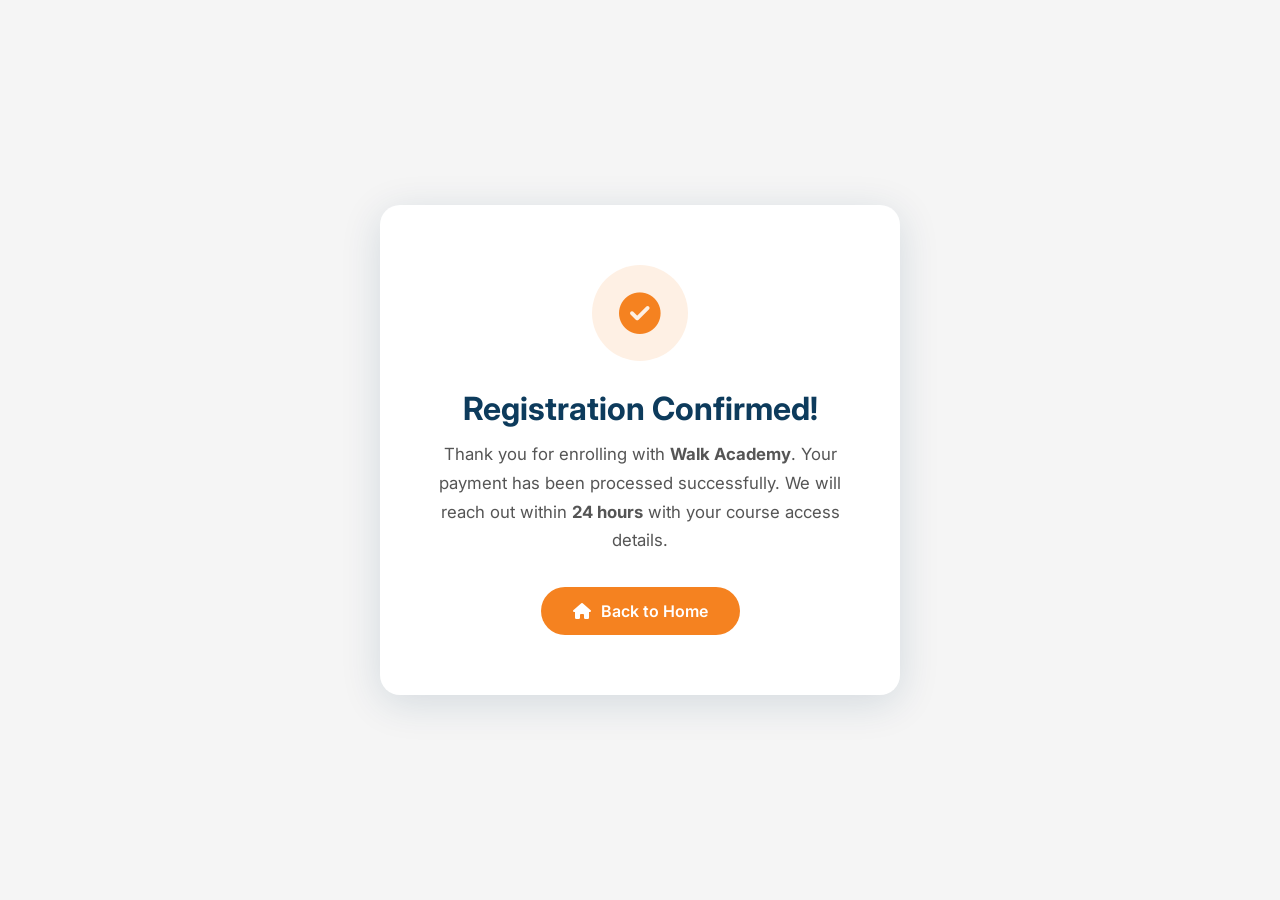
<file: thankyou.html>
<!DOCTYPE html>
<html lang="en">
<head>
  <meta charset="UTF-8"/>
  <meta name="viewport" content="width=device-width, initial-scale=1.0"/>
  <title>Thank You — Walk Business</title>
  <link rel="preconnect" href="https://fonts.googleapis.com"/>
  <link href="https://fonts.googleapis.com/css2?family=Inter:wght@400;600;700;800&display=swap" rel="stylesheet"/>
  <link rel="stylesheet" href="https://cdnjs.cloudflare.com/ajax/libs/font-awesome/6.5.0/css/all.min.css"/>
  <style>
    :root { --primary:#0D3B5C; --accent:#F58220; }
    * { box-sizing:border-box; margin:0; padding:0; }
    body { font-family:'Inter',sans-serif; background:#F5F5F5; display:flex; align-items:center; justify-content:center; min-height:100vh; }
    .card {
      background:#fff; border-radius:20px; padding:60px 48px;
      text-align:center; max-width:520px; width:90%;
      box-shadow:0 8px 40px rgba(13,59,92,0.14);
    }
    .icon-circle {
      width:96px; height:96px; border-radius:50%;
      background:rgba(245,130,32,0.12); display:flex; align-items:center; justify-content:center;
      margin:0 auto 28px; font-size:2.6rem; color:var(--accent);
    }
    h1 { color:var(--primary); font-size:2rem; margin-bottom:12px; }
    p  { color:#555; font-size:1.05rem; line-height:1.7; margin-bottom:32px; }
    .btn {
      display:inline-flex; align-items:center; gap:10px;
      background:var(--accent); color:#fff; padding:14px 32px;
      border-radius:50px; font-size:1rem; font-weight:600;
      text-decoration:none; transition:all 0.3s;
    }
    .btn:hover { background:#d9700f; transform:translateY(-2px); }
  </style>
</head>
<body>
  <div class="card">
    <div class="icon-circle"><i class="fas fa-check-circle"></i></div>
    <h1>Registration Confirmed!</h1>
    <p>Thank you for enrolling with <strong>Walk Academy</strong>. Your payment has been processed successfully. We will reach out within <strong>24 hours</strong> with your course access details.</p>
    <a href="index.html" class="btn"><i class="fas fa-home"></i> Back to Home</a>
  </div>
</body>
</html>
</file>
<file: assets/css/style.css>
/* ============================================================
   Walk Business — Main Stylesheet
   Colors: #0D3B5C (primary) | #F58220 (accent) | #F5F5F5 (bg) | #1A1A1A (text)
   ============================================================ */

:root {
  --primary:     #0D3B5C;
  --primary-dark:#092c46;
  --primary-light:#1a5a8a;
  --accent:      #F58220;
  --accent-dark: #d9700f;
  --accent-light:#ffa04d;
  --bg:          #F5F5F5;
  --bg-white:    #ffffff;
  --text-dark:   #1A1A1A;
  --text-mid:    #444444;
  --text-light:  #777777;
  --border:      #e0e0e0;
  --shadow:      0 4px 24px rgba(13,59,92,0.10);
  --shadow-lg:   0 8px 40px rgba(13,59,92,0.16);
  --radius:      12px;
  --radius-lg:   20px;
  --transition:  all 0.3s ease;
}

/* ── Reset ─────────────────────────────────────────────────── */
*, *::before, *::after { box-sizing: border-box; margin: 0; padding: 0; }
html { scroll-behavior: smooth; font-size: 16px; }
body {
  font-family: 'Inter', 'Segoe UI', sans-serif;
  color: var(--text-dark);
  background: var(--bg-white);
  line-height: 1.7;
  overflow-x: hidden;
}
body.rtl {
  font-family: 'Cairo', 'Tajawal', 'Segoe UI', sans-serif;
  direction: rtl;
  text-align: right;
}
img { max-width: 100%; height: auto; display: block; }
a  { text-decoration: none; color: inherit; transition: var(--transition); }
ul { list-style: none; }

/* ── Typography ─────────────────────────────────────────────── */
h1 { font-size: clamp(2rem, 5vw, 3.5rem); font-weight: 800; line-height: 1.2; }
h2 { font-size: clamp(1.6rem, 3.5vw, 2.5rem); font-weight: 700; line-height: 1.3; }
h3 { font-size: clamp(1.1rem, 2vw, 1.4rem); font-weight: 600; }
h4 { font-size: 1.1rem; font-weight: 600; }
p  { color: var(--text-mid); }

/* ── Utilities ──────────────────────────────────────────────── */
.container   { max-width: 1200px; margin: 0 auto; padding: 0 24px; }
.section     { padding: 100px 0; }
.section-sm  { padding: 60px 0; }
.text-center { text-align: center; }
.text-accent { color: var(--accent); }
.text-primary{ color: var(--primary); }
.bg-primary  { background: var(--primary); }
.bg-light    { background: var(--bg); }
.flex        { display: flex; }
.flex-center { display: flex; align-items: center; justify-content: center; }
.grid        { display: grid; }

.badge {
  display: inline-flex; align-items: center; gap: 8px;
  background: rgba(245,130,32,0.12);
  color: var(--accent);
  border: 1px solid rgba(245,130,32,0.3);
  padding: 6px 18px; border-radius: 50px;
  font-size: 0.85rem; font-weight: 600; margin-bottom: 16px;
  text-transform: uppercase; letter-spacing: 0.5px;
}
.section-header { margin-bottom: 60px; }
.section-header .badge { display: inline-flex; }
.section-header h2 { margin-top: 10px; margin-bottom: 16px; }
.section-header p  { font-size: 1.1rem; max-width: 600px; }
.section-header.text-center p { margin: 0 auto; }

/* ── Buttons ────────────────────────────────────────────────── */
.btn {
  display: inline-flex; align-items: center; gap: 10px;
  padding: 14px 32px; border-radius: 50px;
  font-size: 1rem; font-weight: 600; cursor: pointer;
  border: 2px solid transparent; transition: var(--transition);
  white-space: nowrap;
}
.btn-primary {
  background: var(--accent); color: #fff; border-color: var(--accent);
}
.btn-primary:hover {
  background: var(--accent-dark); border-color: var(--accent-dark);
  transform: translateY(-2px); box-shadow: 0 8px 24px rgba(245,130,32,0.35);
}
.btn-outline {
  background: transparent; color: #fff; border-color: rgba(255,255,255,0.6);
}
.btn-outline:hover {
  background: rgba(255,255,255,0.15); border-color: #fff;
  transform: translateY(-2px);
}
.btn-outline-dark {
  background: transparent; color: var(--primary); border-color: var(--primary);
}
.btn-outline-dark:hover {
  background: var(--primary); color: #fff;
  transform: translateY(-2px);
}
.btn-sm { padding: 10px 22px; font-size: 0.9rem; }
.btn-lg { padding: 18px 40px; font-size: 1.1rem; }
.btn-block { width: 100%; justify-content: center; }

/* ── Navbar ──────────────────────────────────────────────────── */
.navbar {
  position: fixed; top: 0; left: 0; right: 0; z-index: 1000;
  padding: 14px 0;
  transition: var(--transition);
  background: rgba(13, 59, 92, 0.96);
  backdrop-filter: blur(12px);
  -webkit-backdrop-filter: blur(12px);
  border-bottom: 1px solid rgba(255,255,255,0.06);
}
.navbar.scrolled {
  background: var(--primary);
  box-shadow: 0 2px 24px rgba(0,0,0,0.25);
  padding: 10px 0;
  border-bottom: 1px solid rgba(245,130,32,0.2);
}
.navbar .container {
  display: flex; align-items: center; justify-content: space-between;
}
.navbar-brand img { height: 52px; width: auto; object-fit: contain; }
.navbar-brand .brand-text {
  display: flex; flex-direction: column;
}
.navbar-brand .brand-text span:first-child {
  font-size: 1.3rem; font-weight: 800; color: #fff; line-height: 1;
}
.navbar-brand .brand-text span:last-child {
  font-size: 0.7rem; color: var(--accent); letter-spacing: 1px; text-transform: uppercase;
}
.nav-links {
  display: flex; align-items: center; gap: 8px;
}
.nav-links a {
  color: rgba(255,255,255,0.85); font-size: 0.9rem; font-weight: 500;
  padding: 8px 14px; border-radius: 8px;
}
.nav-links a:hover, .nav-links a.active {
  color: #fff; background: rgba(255,255,255,0.1);
}
.nav-right {
  display: flex; align-items: center; gap: 16px;
}
.lang-switcher {
  display: flex; gap: 4px; background: rgba(255,255,255,0.1);
  border-radius: 50px; padding: 4px;
}
.lang-btn {
  padding: 4px 12px; border-radius: 50px; font-size: 0.8rem;
  font-weight: 600; color: rgba(255,255,255,0.7);
  cursor: pointer; border: none; background: transparent;
  transition: var(--transition);
}
.lang-btn.active, .lang-btn:hover {
  background: var(--accent); color: #fff;
}
.hamburger {
  display: none; flex-direction: column; gap: 5px;
  cursor: pointer; padding: 4px;
}
.hamburger span {
  display: block; width: 24px; height: 2px;
  background: #fff; border-radius: 2px; transition: var(--transition);
}

/* ── Hero ───────────────────────────────────────────────────── */
.hero {
  min-height: 100vh;
  background: linear-gradient(135deg, var(--primary) 0%, var(--primary-light) 50%, #1e6fa8 100%);
  display: flex; align-items: center;
  position: relative; overflow: hidden; padding: 120px 0 80px;
}
.hero::before {
  content: ''; position: absolute; inset: 0;
  background: url("data:image/svg+xml,%3Csvg width='60' height='60' viewBox='0 0 60 60' xmlns='http://www.w3.org/2000/svg'%3E%3Cg fill='none' fill-rule='evenodd'%3E%3Cg fill='%23ffffff' fill-opacity='0.04'%3E%3Cpath d='M36 34v-4h-2v4h-4v2h4v4h2v-4h4v-2h-4zm0-30V0h-2v4h-4v2h4v4h2V6h4V4h-4zM6 34v-4H4v4H0v2h4v4h2v-4h4v-2H6zM6 4V0H4v4H0v2h4v4h2V6h4V4H6z'/%3E%3C/g%3E%3C/g%3E%3C/svg%3E");
}
.hero-grid {
  display: grid; grid-template-columns: 1fr 1fr;
  gap: 60px; align-items: center; position: relative; z-index: 1;
}
.hero-content { color: #fff; }
.hero-content h1 { color: #fff; margin-bottom: 20px; }
.hero-content h1 span { color: var(--accent); }
.hero-content p { font-size: 1.15rem; color: rgba(255,255,255,0.8); margin-bottom: 36px; max-width: 520px; }
.hero-cta { display: flex; gap: 16px; flex-wrap: wrap; }
.hero-visual {
  position: relative; display: flex; justify-content: center;
}
.hero-card {
  background: rgba(255,255,255,0.08);
  backdrop-filter: blur(20px);
  border: 1px solid rgba(255,255,255,0.15);
  border-radius: var(--radius-lg);
  padding: 36px; width: 100%;
  box-shadow: 0 20px 60px rgba(0,0,0,0.2);
}
.hero-card-icon {
  width: 64px; height: 64px;
  background: var(--accent); border-radius: var(--radius);
  display: flex; align-items: center; justify-content: center;
  font-size: 1.8rem; margin-bottom: 20px;
}
.hero-card h3 { color: #fff; margin-bottom: 8px; }
.hero-card p  { color: rgba(255,255,255,0.7); font-size: 0.95rem; margin-bottom: 20px; }
.hero-services-list {
  display: grid; grid-template-columns: 1fr 1fr; gap: 10px;
}
.hero-services-list li {
  color: rgba(255,255,255,0.8); font-size: 0.85rem;
  display: flex; align-items: center; gap: 8px;
}
.hero-services-list li i { color: var(--accent); }
.hero-badge-float {
  position: absolute;
  background: #fff; border-radius: var(--radius);
  padding: 12px 20px; box-shadow: var(--shadow-lg);
  display: flex; align-items: center; gap: 12px;
  font-size: 0.85rem; font-weight: 600; color: var(--primary);
  animation: float 3s ease-in-out infinite;
}
.hero-badge-float.top-right { top: -20px; right: -20px; }
.hero-badge-float.bottom-left { bottom: -20px; left: -20px; }
.hero-badge-float i { color: var(--accent); font-size: 1.2rem; }
@keyframes float {
  0%, 100% { transform: translateY(0); }
  50%       { transform: translateY(-8px); }
}

/* ── Stats Bar ──────────────────────────────────────────────── */
.stats-bar {
  background: var(--primary-dark);
  padding: 40px 0;
}
.stats-grid {
  display: grid; grid-template-columns: repeat(4, 1fr);
  gap: 24px; text-align: center;
}
.stat-item { color: #fff; }
.stat-number {
  font-size: 2.8rem; font-weight: 800;
  color: var(--accent); line-height: 1;
  display: flex; align-items: center; justify-content: center; gap: 4px;
}
.stat-label { font-size: 0.9rem; color: rgba(255,255,255,0.7); margin-top: 6px; }

/* ── Services ───────────────────────────────────────────────── */
.services-grid {
  display: grid; grid-template-columns: repeat(3, 1fr); gap: 28px;
}
.service-card {
  background: #fff; border-radius: var(--radius-lg);
  padding: 36px 28px; border: 1px solid var(--border);
  transition: var(--transition); position: relative; overflow: hidden;
}
.service-card::after {
  content: ''; position: absolute; bottom: 0; left: 0; right: 0;
  height: 4px; background: var(--accent);
  transform: scaleX(0); transition: var(--transition); transform-origin: left;
}
.service-card:hover { box-shadow: var(--shadow-lg); transform: translateY(-6px); }
.service-card:hover::after { transform: scaleX(1); }
.service-icon {
  width: 64px; height: 64px;
  background: rgba(13,59,92,0.08); border-radius: var(--radius);
  display: flex; align-items: center; justify-content: center;
  font-size: 1.6rem; color: var(--primary); margin-bottom: 20px;
  transition: var(--transition);
}
.service-card:hover .service-icon {
  background: var(--primary); color: #fff;
}
.service-card h3 { margin-bottom: 12px; color: var(--primary); }
.service-card p  { font-size: 0.95rem; line-height: 1.7; }

/* ── About ──────────────────────────────────────────────────── */
.about-grid {
  display: grid; grid-template-columns: 1fr 1fr; gap: 80px; align-items: center;
}
.about-image { position: relative; }
.about-image-main {
  border-radius: var(--radius-lg); overflow: hidden;
  box-shadow: var(--shadow-lg);
  background: linear-gradient(135deg, var(--primary), var(--primary-light));
  min-height: 440px;
  display: flex; align-items: center; justify-content: center;
}
.about-image-main img { width: 100%; height: 100%; object-fit: cover; }
.about-image-placeholder {
  color: #fff; text-align: center; padding: 40px;
}
.about-image-placeholder i { font-size: 5rem; opacity: 0.3; margin-bottom: 16px; }
.about-exp-badge {
  position: absolute; bottom: -20px; right: -20px;
  background: var(--accent); color: #fff;
  border-radius: var(--radius-lg); padding: 24px;
  text-align: center; box-shadow: var(--shadow-lg);
}
.about-exp-badge .num { font-size: 2.5rem; font-weight: 800; line-height: 1; }
.about-exp-badge .lbl { font-size: 0.8rem; opacity: 0.9; }
.about-content .badge { margin-bottom: 12px; }
.about-content h2 { margin-bottom: 20px; }
.about-content p { margin-bottom: 16px; font-size: 1rem; }
.about-values { display: grid; grid-template-columns: 1fr 1fr; gap: 20px; margin: 28px 0 32px; }
.value-item {
  background: var(--bg); border-radius: var(--radius);
  padding: 20px; border-left: 4px solid var(--accent);
}
.rtl .value-item { border-left: none; border-right: 4px solid var(--accent); }
.value-item h4 { color: var(--primary); margin-bottom: 6px; }
.value-item p  { font-size: 0.88rem; margin: 0; }

/* ── Academy ────────────────────────────────────────────────── */
.academy { background: var(--bg); }
.courses-grid {
  display: grid; grid-template-columns: repeat(2, 1fr); gap: 28px; margin-bottom: 48px;
}
.course-card {
  background: #fff; border-radius: var(--radius-lg);
  overflow: hidden; box-shadow: var(--shadow);
  transition: var(--transition);
}
.course-card:hover { transform: translateY(-6px); box-shadow: var(--shadow-lg); }
.course-header {
  background: linear-gradient(135deg, var(--primary), var(--primary-light));
  padding: 28px; color: #fff; position: relative;
}
.course-header h3 { font-size: 1.2rem; margin-bottom: 8px; }
.course-level {
  display: inline-block;
  background: rgba(255,255,255,0.15);
  padding: 3px 12px; border-radius: 50px;
  font-size: 0.78rem; font-weight: 600;
}
.course-body { padding: 24px; }
.course-meta {
  display: flex; gap: 20px; margin-bottom: 20px;
}
.course-meta span {
  display: flex; align-items: center; gap: 6px;
  font-size: 0.88rem; color: var(--text-light);
}
.course-meta i { color: var(--accent); }
.course-price {
  display: flex; align-items: center; justify-content: space-between;
}
.price { font-size: 1.6rem; font-weight: 800; color: var(--primary); }
.price sup { font-size: 0.9rem; font-weight: 600; }
.academy-cta { text-align: center; }

/* ── Why Us ─────────────────────────────────────────────────── */
.why-grid {
  display: grid; grid-template-columns: repeat(3, 1fr); gap: 28px;
}
.why-card {
  background: #fff; border-radius: var(--radius-lg);
  padding: 32px 24px; text-align: center;
  border: 1px solid var(--border); transition: var(--transition);
}
.why-card:hover {
  background: var(--primary); box-shadow: var(--shadow-lg);
  transform: translateY(-6px);
}
.why-card:hover h3, .why-card:hover p { color: #fff; }
.why-icon {
  width: 72px; height: 72px; margin: 0 auto 20px;
  background: rgba(13,59,92,0.08); border-radius: 50%;
  display: flex; align-items: center; justify-content: center;
  font-size: 1.8rem; color: var(--primary); transition: var(--transition);
}
.why-card:hover .why-icon { background: rgba(255,255,255,0.15); color: var(--accent); }
.why-card h3 { margin-bottom: 10px; color: var(--primary); transition: var(--transition); }
.why-card p  { font-size: 0.92rem; transition: var(--transition); }

/* ── Testimonials ───────────────────────────────────────────── */
.testimonials { background: var(--bg); }
.testimonials-grid {
  display: grid; grid-template-columns: repeat(3, 1fr); gap: 28px;
}
.testimonial-card {
  background: #fff; border-radius: var(--radius-lg);
  padding: 32px; box-shadow: var(--shadow);
  border-top: 4px solid var(--accent);
}
.testimonial-stars { color: var(--accent); margin-bottom: 16px; font-size: 1.1rem; }
.testimonial-text { font-style: italic; margin-bottom: 20px; font-size: 0.95rem; }
.testimonial-author { display: flex; align-items: center; gap: 14px; }
.author-avatar {
  width: 48px; height: 48px; border-radius: 50%;
  background: linear-gradient(135deg, var(--primary), var(--accent));
  display: flex; align-items: center; justify-content: center;
  color: #fff; font-weight: 700; font-size: 1.1rem;
}
.author-name { font-weight: 600; color: var(--primary); font-size: 0.95rem; }
.author-title { font-size: 0.82rem; color: var(--text-light); }

/* ── Blog ───────────────────────────────────────────────────── */
.blog-grid {
  display: grid; grid-template-columns: repeat(3, 1fr); gap: 28px;
}
.blog-card {
  background: #fff; border-radius: var(--radius-lg);
  overflow: hidden; box-shadow: var(--shadow); transition: var(--transition);
}
.blog-card:hover { transform: translateY(-6px); box-shadow: var(--shadow-lg); }
.blog-img {
  height: 200px;
  background: linear-gradient(135deg, var(--primary), var(--primary-light));
  display: flex; align-items: center; justify-content: center;
  font-size: 3rem; color: rgba(255,255,255,0.3);
}
.blog-body { padding: 24px; }
.blog-cat {
  font-size: 0.78rem; font-weight: 700; color: var(--accent);
  text-transform: uppercase; letter-spacing: 0.5px; margin-bottom: 8px;
}
.blog-body h3 { margin-bottom: 10px; font-size: 1.05rem; color: var(--primary); }
.blog-body p  { font-size: 0.9rem; margin-bottom: 16px; }
.blog-footer {
  display: flex; align-items: center; justify-content: space-between;
  font-size: 0.82rem; color: var(--text-light);
}
.blog-footer a { color: var(--accent); font-weight: 600; }
.blog-footer a:hover { color: var(--accent-dark); }

/* ── Contact ────────────────────────────────────────────────── */
.contact-grid {
  display: grid; grid-template-columns: 1fr 1.6fr; gap: 60px;
}
.contact-info h3 { color: var(--primary); margin-bottom: 24px; }
.contact-info-item {
  display: flex; gap: 16px; margin-bottom: 24px; align-items: flex-start;
}
.contact-icon {
  width: 48px; height: 48px; min-width: 48px;
  background: rgba(13,59,92,0.08); border-radius: var(--radius);
  display: flex; align-items: center; justify-content: center;
  font-size: 1.1rem; color: var(--primary);
}
.contact-info-item h4 { color: var(--primary); margin-bottom: 4px; }
.contact-info-item p  { font-size: 0.9rem; margin: 0; }
.social-links { display: flex; gap: 10px; flex-wrap: wrap; }
.social-link {
  width: 42px; height: 42px;
  background: rgba(255,255,255,0.12);
  color: #fff; border-radius: 10px;
  display: flex; align-items: center; justify-content: center;
  font-size: 1rem; transition: var(--transition);
  border: 1px solid rgba(255,255,255,0.15);
}
.social-link:hover                 { transform: translateY(-4px); background: var(--accent); border-color: var(--accent); box-shadow: 0 8px 20px rgba(0,0,0,0.2); }
.social-link.social-youtube:hover  { background: #FF0000; border-color: #FF0000; }
.social-link.social-tiktok:hover   { background: #010101; border-color: #69C9D0; }
.social-link.social-whatsapp:hover { background: #25D366; border-color: #25D366; }
.contact-form-card {
  background: #fff; border-radius: var(--radius-lg);
  padding: 40px; box-shadow: var(--shadow-lg);
}
.form-row { display: grid; grid-template-columns: 1fr 1fr; gap: 20px; }
.form-group { margin-bottom: 20px; }
.form-group label {
  display: block; font-size: 0.88rem; font-weight: 600;
  color: var(--primary); margin-bottom: 8px;
}
.form-control {
  width: 100%; padding: 12px 16px;
  border: 2px solid var(--border); border-radius: var(--radius);
  font-size: 0.95rem; color: var(--text-dark);
  transition: var(--transition); background: var(--bg);
  outline: none; font-family: inherit;
}
.form-control:focus { border-color: var(--primary); background: #fff; }
textarea.form-control { min-height: 140px; resize: vertical; }

/* ── Register ───────────────────────────────────────────────── */
.register { background: var(--bg); }
.register-wrapper {
  max-width: 800px; margin: 0 auto;
  background: #fff; border-radius: var(--radius-lg);
  box-shadow: var(--shadow-lg); overflow: hidden;
}
.register-header {
  background: linear-gradient(135deg, var(--primary), var(--primary-light));
  padding: 40px; color: #fff; text-align: center;
}
.register-header h2 { color: #fff; margin-bottom: 8px; }
.register-header p  { color: rgba(255,255,255,0.8); margin: 0; }
.register-body { padding: 40px; }
.payment-section {
  background: var(--bg); border-radius: var(--radius);
  padding: 28px; margin-top: 8px; margin-bottom: 20px;
  border: 2px dashed var(--border);
}
.payment-section h4 { color: var(--primary); margin-bottom: 20px; }
.secure-badge {
  display: flex; align-items: center; gap: 10px;
  font-size: 0.85rem; color: var(--text-light);
  background: rgba(13,59,92,0.04);
  border-radius: var(--radius); padding: 12px 16px;
  margin-bottom: 20px; border: 1px solid var(--border);
}
.secure-badge i { color: #27ae60; font-size: 1.1rem; }
#card-element {
  padding: 14px 16px; border: 2px solid var(--border);
  border-radius: var(--radius); background: #fff;
}
.amount-display {
  background: var(--primary); color: #fff; border-radius: var(--radius);
  padding: 16px 20px; display: flex;
  align-items: center; justify-content: space-between; margin-bottom: 20px;
}
.amount-display .label { font-size: 0.9rem; opacity: 0.8; }
.amount-display .value { font-size: 1.6rem; font-weight: 800; }

/* ── Footer ─────────────────────────────────────────────────── */
.footer {
  background: var(--primary-dark); color: rgba(255,255,255,0.75); padding: 80px 0 0;
}
.footer-grid {
  display: grid; grid-template-columns: 2fr 1fr 1fr 1.5fr; gap: 48px; padding-bottom: 60px;
}
.footer-brand img { height: 48px; margin-bottom: 16px; }
.footer-brand p { font-size: 0.9rem; line-height: 1.7; max-width: 280px; }
.footer h4 {
  color: #fff; font-size: 1rem; margin-bottom: 20px;
  padding-bottom: 10px; border-bottom: 2px solid var(--accent); display: inline-block;
}
.footer-links li { margin-bottom: 10px; }
.footer-links a { font-size: 0.9rem; color: rgba(255,255,255,0.7); transition: var(--transition); }
.footer-links a:hover { color: var(--accent); padding-left: 4px; }
.rtl .footer-links a:hover { padding-left: 0; padding-right: 4px; }
.newsletter-form { display: flex; gap: 8px; margin-top: 8px; }
.newsletter-form input {
  flex: 1; padding: 10px 16px;
  border: 1px solid rgba(255,255,255,0.15);
  border-radius: 50px; background: rgba(255,255,255,0.08);
  color: #fff; font-size: 0.88rem; outline: none;
}
.newsletter-form input::placeholder { color: rgba(255,255,255,0.4); }
.newsletter-form input:focus { border-color: var(--accent); }
.newsletter-form button {
  padding: 10px 20px; background: var(--accent); color: #fff;
  border: none; border-radius: 50px; font-size: 0.88rem;
  font-weight: 600; cursor: pointer; transition: var(--transition);
}
.newsletter-form button:hover { background: var(--accent-dark); }
.footer-bottom {
  border-top: 1px solid rgba(255,255,255,0.1);
  padding: 20px 0;
  display: flex; align-items: center; justify-content: space-between;
  font-size: 0.85rem;
}
.footer-bottom-links { display: flex; gap: 20px; }
.footer-bottom-links a { color: rgba(255,255,255,0.6); }
.footer-bottom-links a:hover { color: var(--accent); }

/* ── WhatsApp Float ─────────────────────────────────────────── */
.whatsapp-float {
  position: fixed; bottom: 28px; right: 28px; z-index: 999;
  width: 56px; height: 56px;
  background: #25D366; color: #fff;
  border-radius: 50%; display: flex; align-items: center; justify-content: center;
  font-size: 1.5rem; box-shadow: 0 4px 20px rgba(37,211,102,0.4);
  transition: var(--transition); animation: pulse-wa 2s infinite;
}
.whatsapp-float:hover { transform: scale(1.1); background: #1ebe5d; }
.rtl .whatsapp-float { right: auto; left: 28px; }
@keyframes pulse-wa {
  0%, 100% { box-shadow: 0 4px 20px rgba(37,211,102,0.4); }
  50%       { box-shadow: 0 4px 32px rgba(37,211,102,0.7); }
}

/* ── Back to Top ────────────────────────────────────────────── */
.back-to-top {
  position: fixed; bottom: 96px; right: 28px; z-index: 999;
  width: 44px; height: 44px;
  background: var(--primary); color: #fff;
  border-radius: 50%; display: flex; align-items: center; justify-content: center;
  font-size: 1rem; box-shadow: var(--shadow);
  opacity: 0; pointer-events: none; transition: var(--transition);
}
.back-to-top.visible { opacity: 1; pointer-events: all; }
.back-to-top:hover { background: var(--accent); transform: translateY(-3px); }
.rtl .back-to-top { right: auto; left: 28px; }

/* ── CTA Banner ─────────────────────────────────────────────── */
.cta-banner {
  background: linear-gradient(135deg, var(--accent) 0%, var(--accent-dark) 100%);
  padding: 80px 0; text-align: center;
}
.cta-banner h2 { color: #fff; margin-bottom: 16px; }
.cta-banner p  { color: rgba(255,255,255,0.85); font-size: 1.1rem; max-width: 600px; margin: 0 auto 32px; }
.cta-banner .btn-outline { border-color: #fff; color: #fff; }
.cta-banner .btn-white {
  background: #fff; color: var(--accent); border: 2px solid #fff;
}
.cta-banner .btn-white:hover { background: transparent; color: #fff; }

/* ── Preloader ──────────────────────────────────────────────── */
.preloader {
  position: fixed; inset: 0; z-index: 9999;
  background: var(--primary);
  display: flex; align-items: center; justify-content: center;
  transition: opacity 0.5s, visibility 0.5s;
}
.preloader.hidden { opacity: 0; visibility: hidden; }
.preloader-inner { text-align: center; }
.preloader-logo { font-size: 2rem; font-weight: 800; color: #fff; margin-bottom: 20px; }
.preloader-logo span { color: var(--accent); }
.spinner {
  width: 40px; height: 40px; margin: 0 auto;
  border: 3px solid rgba(255,255,255,0.2);
  border-top-color: var(--accent);
  border-radius: 50%; animation: spin 0.8s linear infinite;
}
@keyframes spin { to { transform: rotate(360deg); } }

/* ── Responsive ─────────────────────────────────────────────── */
@media (max-width: 1024px) {
  .hero-grid { grid-template-columns: 1fr; gap: 48px; }
  .hero-visual { display: none; }
  .about-grid { grid-template-columns: 1fr; }
  .about-image { display: none; }
  .services-grid { grid-template-columns: repeat(2, 1fr); }
  .footer-grid { grid-template-columns: 1fr 1fr; }
}
@media (max-width: 768px) {
  .section { padding: 70px 0; }
  .nav-links { display: none; }
  .hamburger { display: flex; }
  .nav-links.open {
    display: flex; flex-direction: column;
    position: absolute; top: 70px; left: 0; right: 0;
    background: var(--primary); padding: 20px;
    gap: 4px; box-shadow: 0 10px 30px rgba(0,0,0,0.2);
  }
  .stats-grid { grid-template-columns: repeat(2, 1fr); }
  .services-grid { grid-template-columns: 1fr; }
  .courses-grid { grid-template-columns: 1fr; }
  .why-grid { grid-template-columns: repeat(2, 1fr); }
  .testimonials-grid { grid-template-columns: 1fr; }
  .blog-grid { grid-template-columns: 1fr; }
  .contact-grid { grid-template-columns: 1fr; }
  .form-row { grid-template-columns: 1fr; }
  .footer-grid { grid-template-columns: 1fr; }
  .footer-bottom { flex-direction: column; gap: 12px; text-align: center; }
  .hero-cta { flex-direction: column; }
  .hero-cta .btn { width: 100%; justify-content: center; }
}
@media (max-width: 480px) {
  .why-grid { grid-template-columns: 1fr; }
  .about-values { grid-template-columns: 1fr; }
}

/* ── Animations ─────────────────────────────────────────────── */
.fade-in { opacity: 0; transform: translateY(30px); transition: opacity 0.6s ease, transform 0.6s ease; }
.fade-in.visible { opacity: 1; transform: translateY(0); }
</file>
